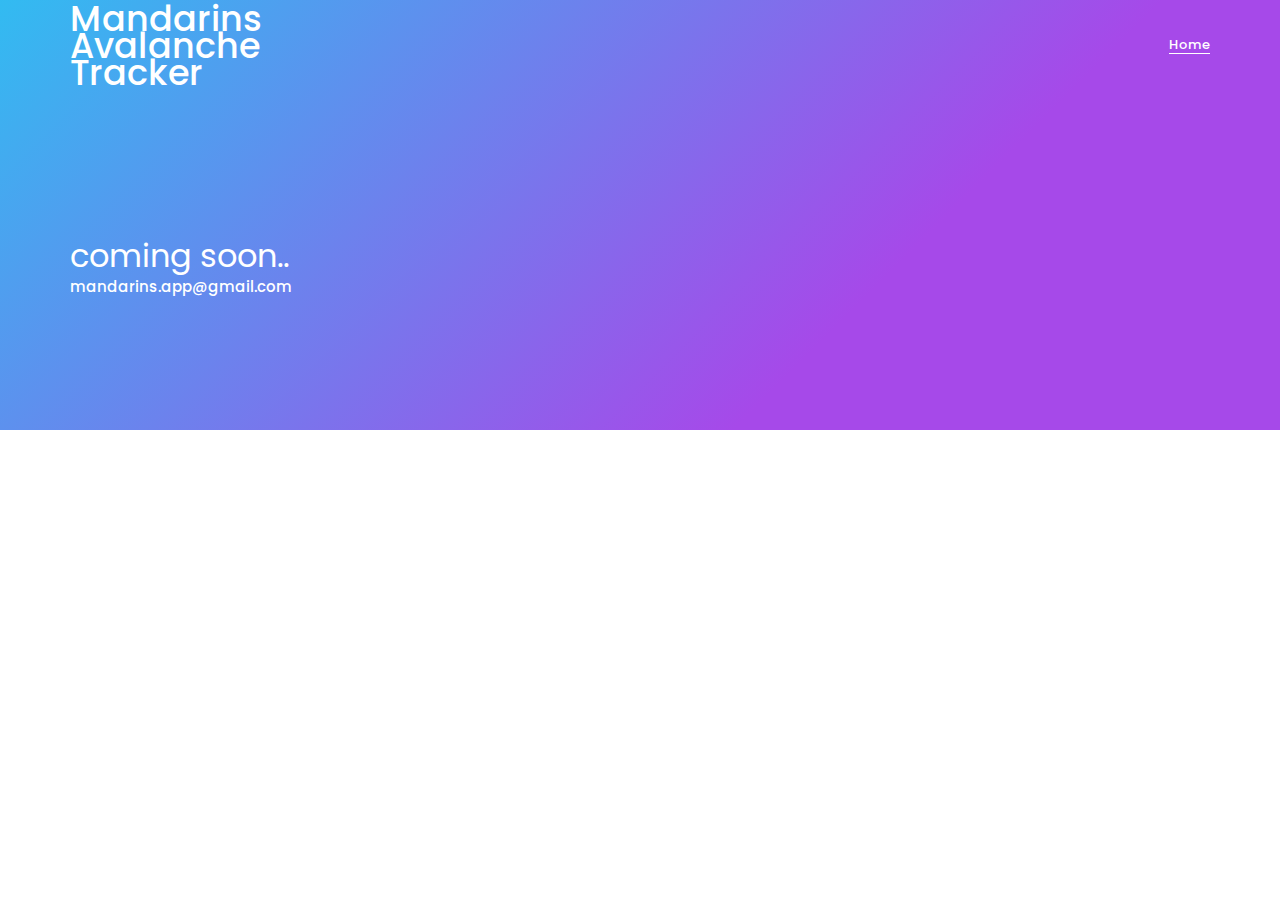
<file: index.html>
<!DOCTYPE html>
<html lang="en">
<head>
    <meta charset="utf-8">
    <meta http-equiv="X-UA-Compatible" content="IE=edge">
    <meta name="viewport" content="width=device-width, initial-scale=1">
    <meta name="msapplication-tap-highlight" content="no"/>
    <!-- The above 3 meta tags *must* come first in the head; any other head content must come *after* these tags -->
    <meta name="description" content="App Landing Page">
    <meta name="author" content="">
    <title>Smart - App Landing Page</title>

    <!---------------------------------------------------------------------------------------------- STYLESHEETS -->
    <link rel="icon" href="images/logo.png">                                <!-- Browser Tab Icon -->
    <link href="css/bootstrap.min.css" rel="stylesheet">                    <!-- Bootstrap -->
    <link rel="stylesheet" href="css/font-awesome.min.css">                 <!-- Font-Awesome Icons -->
    <link rel="stylesheet" href="css/icomoon.min.css">                      <!-- iconmoon Icons -->
    <link rel="stylesheet" href="css/swiper.min.css">                       <!-- Carousel slider -->
    <link rel="stylesheet" href="css/style.css">                            <!-- Template CSS -->
    <link rel="stylesheet" href="css/animate.css">							<!-- Wow Animation CSS -->
    
    <link rel="stylesheet" href="css/google-fonts.css">                     <!-- Google font (Poppins) font face -->
    <link href="https://fonts.googleapis.com/css?family=Poppins:300,400,500,600,700" rel="stylesheet">		<!-- Google font (Poppins)  -->


    <!-- HTML5 shim and Respond.js for IE8 support of HTML5 elements and media queries -->
    <!-- WARNING: Respond.js doesn't work if you view the page via file:// -->
    <!--[if lt IE 9]>
    <script src="https://oss.maxcdn.com/html5shiv/3.7.2/html5shiv.min.js"></script>
    <script src="https://oss.maxcdn.com/respond/1.4.2/respond.min.js"></script>
    <![endif]-->
</head>
<body>

<!-- STATIC BANNER -->

            
<!-- WRAPPER -->    <!-- Preloader -->
<div class="wrapper preloader" id="site-home">
    <!-- NAVIGATION AND SLIDER HOLDER -->
    <section class="site-holder" role="banner">

        <!-- HEADER -->
        <header class="site-header">

            <!-- STICKY HEADER -->
            <div class="sticky-header" id="sticky-header">
                <div class="container">
                    <div class="row">
                        <div class="col-xs-8 col-sm-3">

                            <!-- LOGO -->
                            <div class="site-logo">
                                <a href="index.html">
                                    <span>Mandarins Avalanche Tracker</span>
                                </a>
                            </div>
                            <!-- END LOGO -->

                        </div>
                        <div class="col-xs-4 col-sm-9">

                            <!-- NAVIGATION -->
                            <nav class="site-nav" id="site-nav" role="navigation">
                                <!-- MOBILE VIEW BUTTON -->
                                <div class="nav-mobile">
                                    <i class="fa fa-bars show"></i>
                                    <i class="fa fa-close hide"></i>
                                </div>
                                <!-- LINKS -->
                                <ul class="nav-off-canvas">
                                    <!-- ACTIVE ITEM -->
                                    <li class="active"><a href="#site-home">Home</a></li>
                                    
                                </ul>
                            </nav>
                            <!-- END NAVIGATION -->

                        </div>
                    </div>
                </div>
            </div>
            
			<div class="static-banner">
            	<div class="container">
                	<div class="static-content">
                    	<div class="row">
                            <div class="col-xs-12 col-sm-12 col-md-6 col-lg-6">
                                <!-- Caption -->
                                <div class="banner-caption">
        
                                    <!-- H1 Heading -->
                                    <h1></h1>
                                    
                                    <!-- H2 Heading -->
                                    <h2>coming soon..</h2>
        
                                    <!-- Paragraph -->
                                    <p>mandarins.app@gmail.com
                                    </p>
        
                            </div>
                        </div>
						</div>
					</div>
				</div>
			</div>
            
            <!-- START SLIDER - display none -->
            <div id="header-slider" class="header-slider blue-purple-gredient" style="display:none;">
                <ul class="seq-canvas">

                    <!-- SLIDE 1 -->
                    <li class="step1 slides">

                        <!-- MAIN IMAGE -->
                        <div class="bg-img" style="background-image: url(images/header-slide-1.png)"></div>

                        <!-- Caption -->
                        <div class="slide-caption">

                            <!-- H1 Heading -->
                            <h1>Smart</h1>

                            <!-- H2 Heading -->
                            <h2>Ready to showcase your app</h2>

                            <!-- Paragraph -->
                            <p>
                                Lorem Ipsum is simply dummy text of the printing and typesetting
                                indus orem Ipsum has been the industry's standard dummy text
                                ever since the when an own printer took a galley
                            </p>

                            <!-- Buttons -->
                            <a href="#" class="slide-button slide-button-active">Download</a>

                            <!-- Button -->
                            <a href="#" class="slide-button">Learn more</a>

                        </div>

                    </li>

                    <!-- SLIDE 2 -->
                    <li class="step2 slides">

                        <!-- MAIN IMAGE -->
                        <div class="bg-img" style="background-image: url(images/header-slide-2.png)"></div>

                        <!-- Caption -->
                        <div class="slide-caption">

                            <!-- H1 Heading -->
                            <h1>Smart</h1>

                            <!-- H2 Heading -->
                            <h2>Ready to showcase your app</h2>

                            <!-- Paragraph -->
                            <p>
                                Lorem Ipsum is simply dummy text of the printing and typesetting
                                indus orem Ipsum has been the industry's standard dummy text
                                ever since the when an own printer took a galley
                            </p>


                            <!-- Buttons -->
                            <a href="#" class="slide-button slide-button-active">Download </a>

                            <!-- Button -->
                            <a href="#" class="slide-button">Learn more</a>

                        </div>

                    </li>

                    <!-- SLIDE 3 -->
                    <li class="step3 slides">

                        <!-- MAIN IMAGE -->
                        <div class="bg-img" style="background-image: url(images/header-slide-1.png)"></div>

                        <!-- Caption -->
                        <div class="slide-caption">

                            <!-- H1 Heading -->
                            <h1>Smart</h1>

                            <!-- H2 Heading -->
                            <h2>Ready to showcase your app</h2>

                            <!-- Paragraph -->
                            <p>
                                Lorem Ipsum is simply dummy text of the printing and typesetting
                                indus orem Ipsum has been the industry's standard dummy text
                                ever since the when an own printer took a galley
                            </p>


                            <!-- Buttons -->
                            <a href="#" class="slide-button slide-button-active">Download </a>

                            <!-- Button -->
                            <a href="#" class="slide-button">Learn more</a>

                        </div>

                    </li>

                    <!-- SLIDE 4 -->
                    <li class="step4 slides">

                        <!-- MAIN IMAGE -->
                        <div class="bg-img" style="background-image: url(images/header-slide-2.png)"></div>

                        <!-- Caption -->
                        <div class="slide-caption">

                            <!-- H1 Heading -->
                            <h1>Smart</h1>

                            <!-- H2 Heading -->
                            <h2>Ready to showcase your app</h2>

                            <!-- Paragraph -->
                            <p>
                                Lorem Ipsum is simply dummy text of the printing and typesetting indus orem 
                                Ipsum has been the industry's standard dummy text ever since 
                                the when an own printer took a galley
                            </p>

                            <!-- Buttons -->
                            <a href="#" class="slide-button slide-button-active">Download now</a>

                            <!-- Button -->
                            <a href="#" class="slide-button">Learn more</a>

                        </div>

                    </li>

                </ul>

                <!-- PAGINATION -->
                <ul class="seq-pagination">
                    <li>01</li>
                    <li>02</li>
                    <li>03</li>
                    <li>04</li>
                </ul>

                <!-- NAVIGATION -->
                <button type="button" class="seq-next"><span class="icon-play"></span></button>
                <button type="button" class="seq-prev"><span class="icon-play-flip"></span></button>

            </div>
            
            

        </header>
        <!-- END HEADER -->

    </section>

    <!-- STORE ICONS -->
    <section class="site-store-icons" style="display:none;">
        <div class="align-center">

            <!-- BUTTON 1 -->
            <a href="#">
                <!-- FIGURE -->
                <figure><i class="fa fa-mobile"></i></figure>
                <!-- h6 heading -->
                <h6>Available on the</h6>
                <!-- h5 -->
                <h5>iOS App Store</h5>
            </a>

        </div>
    </section>

</div>
<!-- END WRAPPER -->

<!-------------------------------------------------------------------------- SCRIPTS -->
<script src="js/jquery-1.12.4.min.js"></script>                         <!-- JQuery -->
<script src="js/loadingoverlay.min.js"></script>                        <!-- Preloader -->
<script src="js/swiper.jquery.min.js"></script>                         <!-- Carousel slider -->
<script src="js/jquery.mCustomScrollbar.concat.min.js"></script>        <!-- Custom scroll bar -->
<script src="js/modernizr-custom.min.js"></script>                      <!-- Modernizr -->
<script src="js/imagesloaded.pkgd.min.js"></script>                     <!-- Header Slider -->
<script src="js/hammer.min.js"></script>                                <!-- Header Slider -->
<script src="js/sequence.min.js"></script>                              <!-- Header Slider -->
<script src="js/tweetie.min.js"></script>                               <!-- Twitter Feed -->
<script src="js/jquery.countimator.min.js"></script>                    <!-- Counter -->
<script src="js/bootstrap.min.js"></script>                             <!-- Bootstrap -->
<script src="js/jquery.sticky.min.js"></script>                         <!-- Sticky Header -->
<script src="js/jquery.scrollUp.min.js"></script>                       <!-- scroll top -->
<script src="js/style.js"></script>                                     <!-- Template Changeable Plugin Options -->
<script src="js/wow.min.js"></script>									<!--Wow animation js -->



</body>
</html>
</file>
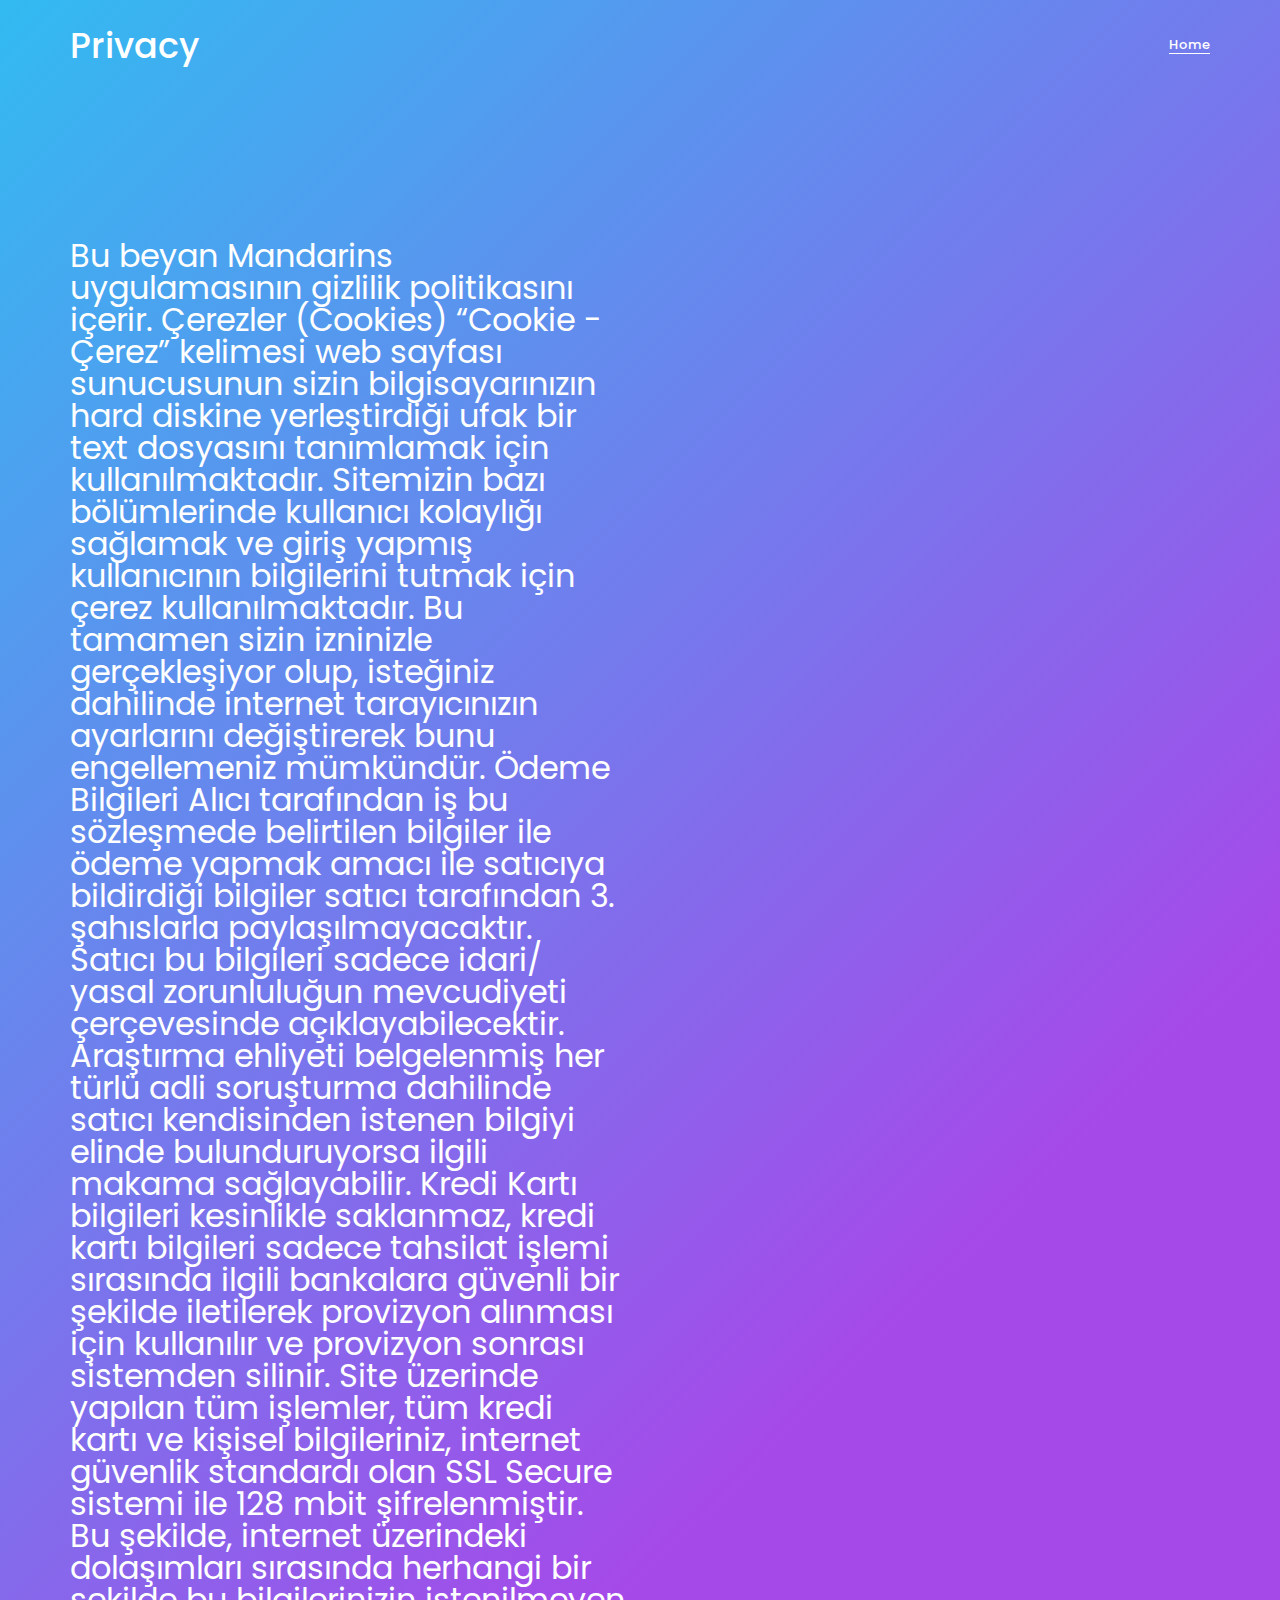
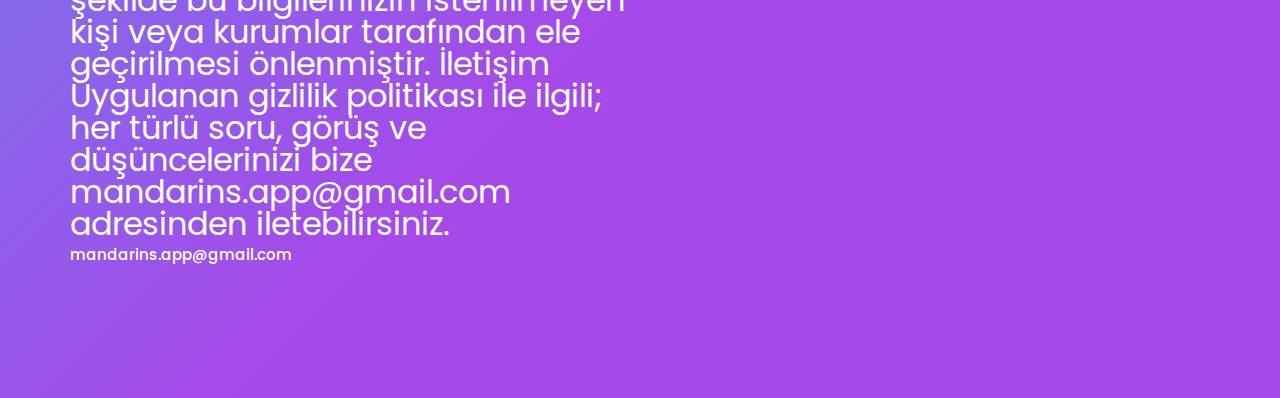
<file: privacy.html>
<!DOCTYPE html>
<html lang="en">
<head>
    <meta charset="utf-8">
    <meta http-equiv="X-UA-Compatible" content="IE=edge">
    <meta name="viewport" content="width=device-width, initial-scale=1">
    <meta name="msapplication-tap-highlight" content="no"/>
    <!-- The above 3 meta tags *must* come first in the head; any other head content must come *after* these tags -->
    <meta name="description" content="App Landing Page">
    <meta name="author" content="">
    <title>Smart - App Landing Page</title>

    <!---------------------------------------------------------------------------------------------- STYLESHEETS -->
    <link rel="icon" href="images/logo.png">                                <!-- Browser Tab Icon -->
    <link href="css/bootstrap.min.css" rel="stylesheet">                    <!-- Bootstrap -->
    <link rel="stylesheet" href="css/font-awesome.min.css">                 <!-- Font-Awesome Icons -->
    <link rel="stylesheet" href="css/icomoon.min.css">                      <!-- iconmoon Icons -->
    <link rel="stylesheet" href="css/swiper.min.css">                       <!-- Carousel slider -->
    <link rel="stylesheet" href="css/style.css">                            <!-- Template CSS -->
    <link rel="stylesheet" href="css/animate.css">							<!-- Wow Animation CSS -->
    
    <link rel="stylesheet" href="css/google-fonts.css">                     <!-- Google font (Poppins) font face -->
    <link href="https://fonts.googleapis.com/css?family=Poppins:300,400,500,600,700" rel="stylesheet">		<!-- Google font (Poppins)  -->


    <!-- HTML5 shim and Respond.js for IE8 support of HTML5 elements and media queries -->
    <!-- WARNING: Respond.js doesn't work if you view the page via file:// -->
    <!--[if lt IE 9]>
    <script src="https://oss.maxcdn.com/html5shiv/3.7.2/html5shiv.min.js"></script>
    <script src="https://oss.maxcdn.com/respond/1.4.2/respond.min.js"></script>
    <![endif]-->
</head>
<body>

<!-- STATIC BANNER -->

            
<!-- WRAPPER -->    <!-- Preloader -->
<div class="wrapper preloader" id="site-home">
    <!-- NAVIGATION AND SLIDER HOLDER -->
    <section class="site-holder" role="banner">

        <!-- HEADER -->
        <header class="site-header">

            <!-- STICKY HEADER -->
            <div class="sticky-header" id="sticky-header">
                <div class="container">
                    <div class="row">
                        <div class="col-xs-8 col-sm-3">

                            <!-- LOGO -->
                            <div class="site-logo">
                                <a href="index.html">
                                    <span>Privacy</span>
                                </a>
                            </div>
                            <!-- END LOGO -->

                        </div>
                        <div class="col-xs-4 col-sm-9">

                            <!-- NAVIGATION -->
                            <nav class="site-nav" id="site-nav" role="navigation">
                                <!-- MOBILE VIEW BUTTON -->
                                <div class="nav-mobile">
                                    <i class="fa fa-bars show"></i>
                                    <i class="fa fa-close hide"></i>
                                </div>
                                <!-- LINKS -->
                                <ul class="nav-off-canvas">
                                    <!-- ACTIVE ITEM -->
                                    <li class="active"><a href="#site-home">Home</a></li>
                                    
                                </ul>
                            </nav>
                            <!-- END NAVIGATION -->

                        </div>
                    </div>
                </div>
            </div>
            
			<div class="static-banner">
            	<div class="container">
                	<div class="static-content">
                    	<div class="row">
                            <div class="col-xs-12 col-sm-12 col-md-6 col-lg-6">
                                <!-- Caption -->
                                <div class="banner-caption">
        
                                    <!-- H1 Heading -->
                                    <h1></h1>
                                    
                                    <!-- H2 Heading -->
                                    <h2>Bu beyan Mandarins uygulamasının gizlilik politikasını içerir.
Çerezler (Cookies)

“Cookie - Çerez” kelimesi web sayfası sunucusunun sizin bilgisayarınızın hard diskine yerleştirdiği ufak bir text dosyasını tanımlamak için kullanılmaktadır. Sitemizin bazı bölümlerinde kullanıcı kolaylığı sağlamak ve giriş yapmış kullanıcının bilgilerini tutmak için çerez kullanılmaktadır. Bu tamamen sizin izninizle gerçekleşiyor olup, isteğiniz dahilinde internet tarayıcınızın ayarlarını değiştirerek bunu engellemeniz mümkündür.

Ödeme Bilgileri

Alıcı tarafından iş bu sözleşmede belirtilen bilgiler ile ödeme yapmak amacı ile satıcıya bildirdiği bilgiler satıcı tarafından 3. şahıslarla paylaşılmayacaktır.

Satıcı bu bilgileri sadece idari/ yasal zorunluluğun mevcudiyeti çerçevesinde açıklayabilecektir. Araştırma ehliyeti belgelenmiş her türlü adli soruşturma dahilinde satıcı kendisinden istenen bilgiyi elinde bulunduruyorsa ilgili makama sağlayabilir.

Kredi Kartı bilgileri kesinlikle saklanmaz, kredi kartı bilgileri sadece tahsilat işlemi sırasında ilgili bankalara güvenli bir şekilde iletilerek provizyon alınması için kullanılır ve provizyon sonrası sistemden silinir.

Site üzerinde yapılan tüm işlemler, tüm kredi kartı ve kişisel bilgileriniz, internet güvenlik standardı olan SSL Secure sistemi ile 128 mbit şifrelenmiştir. Bu şekilde, internet üzerindeki dolaşımları sırasında herhangi bir şekilde bu bilgilerinizin istenilmeyen kişi veya kurumlar tarafından ele geçirilmesi önlenmiştir.

İletişim

Uygulanan gizlilik politikası ile ilgili; her türlü soru, görüş ve düşüncelerinizi bize mandarins.app@gmail.com adresinden iletebilirsiniz.</h2>
        
                                    <!-- Paragraph -->
                                    <p>mandarins.app@gmail.com
                                    </p>
        
                            </div>
                        </div>
						</div>
					</div>
				</div>
			</div>
            
            <!-- START SLIDER - display none -->
            <div id="header-slider" class="header-slider blue-purple-gredient" style="display:none;">
                <ul class="seq-canvas">

                    <!-- SLIDE 1 -->
                    <li class="step1 slides">

                        <!-- MAIN IMAGE -->
                        <div class="bg-img" style="background-image: url(images/header-slide-1.png)"></div>

                        <!-- Caption -->
                        <div class="slide-caption">

                            <!-- H1 Heading -->
                            <h1>Smart</h1>

                            <!-- H2 Heading -->
                            <h2>Ready to showcase your app</h2>

                            <!-- Paragraph -->
                            <p>
                                Lorem Ipsum is simply dummy text of the printing and typesetting
                                indus orem Ipsum has been the industry's standard dummy text
                                ever since the when an own printer took a galley
                            </p>

                            <!-- Buttons -->
                            <a href="#" class="slide-button slide-button-active">Download</a>

                            <!-- Button -->
                            <a href="#" class="slide-button">Learn more</a>

                        </div>

                    </li>

                    <!-- SLIDE 2 -->
                    <li class="step2 slides">

                        <!-- MAIN IMAGE -->
                        <div class="bg-img" style="background-image: url(images/header-slide-2.png)"></div>

                        <!-- Caption -->
                        <div class="slide-caption">

                            <!-- H1 Heading -->
                            <h1>Smart</h1>

                            <!-- H2 Heading -->
                            <h2>Ready to showcase your app</h2>

                            <!-- Paragraph -->
                            <p>
                                Lorem Ipsum is simply dummy text of the printing and typesetting
                                indus orem Ipsum has been the industry's standard dummy text
                                ever since the when an own printer took a galley
                            </p>


                            <!-- Buttons -->
                            <a href="#" class="slide-button slide-button-active">Download </a>

                            <!-- Button -->
                            <a href="#" class="slide-button">Learn more</a>

                        </div>

                    </li>

                    <!-- SLIDE 3 -->
                    <li class="step3 slides">

                        <!-- MAIN IMAGE -->
                        <div class="bg-img" style="background-image: url(images/header-slide-1.png)"></div>

                        <!-- Caption -->
                        <div class="slide-caption">

                            <!-- H1 Heading -->
                            <h1>Smart</h1>

                            <!-- H2 Heading -->
                            <h2>Ready to showcase your app</h2>

                            <!-- Paragraph -->
                            <p>
                                Lorem Ipsum is simply dummy text of the printing and typesetting
                                indus orem Ipsum has been the industry's standard dummy text
                                ever since the when an own printer took a galley
                            </p>


                            <!-- Buttons -->
                            <a href="#" class="slide-button slide-button-active">Download </a>

                            <!-- Button -->
                            <a href="#" class="slide-button">Learn more</a>

                        </div>

                    </li>

                    <!-- SLIDE 4 -->
                    <li class="step4 slides">

                        <!-- MAIN IMAGE -->
                        <div class="bg-img" style="background-image: url(images/header-slide-2.png)"></div>

                        <!-- Caption -->
                        <div class="slide-caption">

                            <!-- H1 Heading -->
                            <h1>Smart</h1>

                            <!-- H2 Heading -->
                            <h2>Ready to showcase your app</h2>

                            <!-- Paragraph -->
                            <p>
                                Lorem Ipsum is simply dummy text of the printing and typesetting indus orem 
                                Ipsum has been the industry's standard dummy text ever since 
                                the when an own printer took a galley
                            </p>

                            <!-- Buttons -->
                            <a href="#" class="slide-button slide-button-active">Download now</a>

                            <!-- Button -->
                            <a href="#" class="slide-button">Learn more</a>

                        </div>

                    </li>

                </ul>

                <!-- PAGINATION -->
                <ul class="seq-pagination">
                    <li>01</li>
                    <li>02</li>
                    <li>03</li>
                    <li>04</li>
                </ul>

                <!-- NAVIGATION -->
                <button type="button" class="seq-next"><span class="icon-play"></span></button>
                <button type="button" class="seq-prev"><span class="icon-play-flip"></span></button>

            </div>
            
            

        </header>
        <!-- END HEADER -->

    </section>

    <!-- STORE ICONS -->
    <section class="site-store-icons" style="display:none;">
        <div class="align-center">

            <!-- BUTTON 1 -->
            <a href="#">
                <!-- FIGURE -->
                <figure><i class="fa fa-mobile"></i></figure>
                <!-- h6 heading -->
                <h6>Available on the</h6>
                <!-- h5 -->
                <h5>iOS App Store</h5>
            </a>

        </div>
    </section>

</div>
<!-- END WRAPPER -->

<!-------------------------------------------------------------------------- SCRIPTS -->
<script src="js/jquery-1.12.4.min.js"></script>                         <!-- JQuery -->
<script src="js/loadingoverlay.min.js"></script>                        <!-- Preloader -->
<script src="js/swiper.jquery.min.js"></script>                         <!-- Carousel slider -->
<script src="js/jquery.mCustomScrollbar.concat.min.js"></script>        <!-- Custom scroll bar -->
<script src="js/modernizr-custom.min.js"></script>                      <!-- Modernizr -->
<script src="js/imagesloaded.pkgd.min.js"></script>                     <!-- Header Slider -->
<script src="js/hammer.min.js"></script>                                <!-- Header Slider -->
<script src="js/sequence.min.js"></script>                              <!-- Header Slider -->
<script src="js/tweetie.min.js"></script>                               <!-- Twitter Feed -->
<script src="js/jquery.countimator.min.js"></script>                    <!-- Counter -->
<script src="js/bootstrap.min.js"></script>                             <!-- Bootstrap -->
<script src="js/jquery.sticky.min.js"></script>                         <!-- Sticky Header -->
<script src="js/jquery.scrollUp.min.js"></script>                       <!-- scroll top -->
<script src="js/style.js"></script>                                     <!-- Template Changeable Plugin Options -->
<script src="js/wow.min.js"></script>									<!--Wow animation js -->



</body>
</html>
</file>
<file: css/style.css>
/*-----------------------------------------------------------------------------------

[Table of contents]

1. Base (Global style for some elements)
2. Header (Main navigation)
3. Slider (Header Slider)
4. Store Icons (Section)
5. Amazing Features (Section)
6. How It Works (Section)
7. More Features (Section)
8. Download (Section)
9. Download Icons (Section)
10. Quick View (Section)
11. Accordion (Section)
12. Team (Section)
13. Testimonial (Section)
14. Packages (Section)
15. Statistic (Section)
16. Twitter (Section)
17. Quick Support (Section)
18. Subscribe (Section)
19. Footer (Section)
20. Custom Scroll Bar
21. Scroll back to top button
22. Preloader (Preloader will be show until the website content fully load)

-----------------------------------------------------------------------------------*/
/*-----------------------------------------------------------------------------------

[GLOBAL STYLE]

# HTML (Global font size: Default: 16px)
# a tag
# Responsive Image
# Clearfix
# Bootstrap Container
# Wrapper
# Template Sections
# Input Fields
# Carousel slider

-----------------------------------------------------------------------------------*/
html {
  font-size: 16px;
  /* Global Font Size */
  width: 100%;
}

body {
  font-size: 100%;
  margin: 0;
  padding: 0;
  display: block;
  width: 100%;
  height: 100%;
  clear: both;
  font-family: 'Poppins', sans-serif;
}

* {
  outline: none !important;
}

/* Change the a tag color */
a {
  text-decoration: none;
  color: #2b8dd9;
  transition: 300ms linear;
  transition-property: color;
  display: inline-block;
}

a:hover, a:active, a:focus, a:visited {
  text-decoration: none;
  color: #a549e9;
}

/* Responsive image */
img {
  max-width: 100%;
  display: inline-block;
}

/* Clearfix */
.clearfix {
  clear: both;
}

/* Make bootstrap container max-width 100% */
.container {
  max-width: 100%;
}

/*--- for remove space / gutter betwin 2 colom of boot strap */
.row.no-gutter {
  margin-left: 0;
  margin-right: 0;
}

.row.no-gutter [class*='col-']:not(:first-child),
.row.no-gutter [class*='col-']:not(:last-child) {
  padding-right: 0;
  padding-left: 0;
}

.bold-color {
	color:#a549e9;
}

/*---  */

/* Template wrapper */
.wrapper {
  margin: 0;
  padding: 0;
  display: block;
  width: 100%;
  clear: both;
  overflow: hidden;
  overflow-y: auto;
}

/* Template white section and blue section */
.section-white, .section-blue   {
  margin: 0;
  padding: 80px 0;
  display: block;
  width: 100%;
  clear: both;
  background: white;
  text-align: center;
  overflow: hidden;
  /* Section h1 heading */
}

.section-grey  {
  margin: 0;
  padding: 80px 0;
  display: block;
  width: 100%;
  clear: both;
  background: #f2f4f5;
  text-align: center;
  overflow: hidden;
  /* Section h1 heading */
}

.section-white h1, .section-blue h1, .section-grey h1, .two-colom-section h1 {
  color: #a549e9;
  font-size: 2.75rem;
  line-height: 4.125rem;
  font-weight: 300;
  margin-top: 0;
  position: relative;
  margin-bottom: 3.75rem;
}

.main-heading-text {
	float:left;
	width:100%;
	padding:0 0 20px 0;
}

.main-heading-text p{
	float:left;
	width:100%;
	text-align:center;
	font-size:16px;
	color:#708198;
	line-height:1.5;
	white-space:pre-line;
}

.site-testimonial .main-heading-text p{
	float:left;
	width:100%;
	text-align:center;
	font-size:16px;
	color:#708198;
	line-height:1.5;
	white-space:pre-line;
	padding:0 0 30px 0;
}

@media screen and (max-width: 767px) {
  .section-white h1, .section-blue h1, .section-grey h1, .two-colom-section h1 {
    font-size: 2rem;
	line-height:1.2;
  }
}

.section-white h1 strong, .section-blue h1 strong {
  font-weight: 700;
}

.section-white h1:after, .section-blue h1:after, .section-grey h1:after {
  /* H1 heading icon add */
  content: "";
  position: relative;
  background: url("../images/heading-before.png") no-repeat center;
  background-size: 3.375rem 1.125rem;
  display: block;
  width: 40px;
  height: 4px;
  margin-left: auto;
  margin-right: auto;
  clear: both;
  top: 0.5rem;
}

.left-heading h1:after {
  /* H1 heading icon add */
  content: "";
  position: relative;
  background: url("../images/heading-before.png") no-repeat left;
  background-size: 3.375rem 1.125rem;
  display: block;
  width: 40px;
  height: 4px;
  margin-left: 0;
  margin-right: auto;
  clear: both;
  top: 0.5rem;
}

.two-colom-section h1:after {
  /* H1 heading icon add */
  content: "";
  position: relative;
  background: url("../images/heading-before.png") no-repeat left;
  background-size: 3.375rem 1.125rem;
  display: block;
  width: 40px;
  height: 4px;
  margin-left: 0;
  margin-right: auto;
  clear: both;
  top: 0.5rem;
}


.section-blue h1:after {
  /* H1 heading icon add */
  content: "";
  position: relative;
  background: url("../images/heading-before-white.png") no-repeat center;
  background-size: 3.375rem 1.125rem;
  display: block;
  width: 40px;
  height: 4px;
  margin-left: auto;
  margin-right: auto;
  clear: both;
  top: 0.5rem;
}

/* Template section blue */
.section-blue {
  color: white;
  background-color: #08223b;
}

.section-blue h1 {
  color: white;
}

.left-heading h1 {
	text-align:left;
	line-height:1.3;
}



.blue-purple-gredient {
background: #836aeb;
  background: rgba(50,187,241,1);
/* Old Browsers */background: -moz-linear-gradient(-45deg, rgba(50,187,241,1) 0%, rgba(166,73,233,1) 68%, rgba(166,73,233,1) 100%);
 /* FF3.6+ */background: -webkit-gradient(left top, right bottom, color-stop(0%, rgba(50,187,241,1)), color-stop(68%, rgba(166,73,233,1)), color-stop(100%, rgba(166,73,233,1)));
/* Chrome, Safari4+ */background: -webkit-linear-gradient(-45deg, rgba(50,187,241,1) 0%, rgba(166,73,233,1) 68%, rgba(166,73,233,1) 100%);
 /* Chrome10+,Safari5.1+ */background: -o-linear-gradient(-45deg, rgba(50,187,241,1) 0%, rgba(166,73,233,1) 68%, rgba(166,73,233,1) 100%);
 /* Opera 11.10+ */background: -ms-linear-gradient(-45deg, rgba(50,187,241,1) 0%, rgba(166,73,233,1) 68%, rgba(166,73,233,1) 100%);
 /* IE 10+ */background: linear-gradient(135deg, rgba(50,187,241,1) 0%, rgba(166,73,233,1) 68%, rgba(166,73,233,1) 100%);
/* W3C */filter: progid:DXImageTransform.Microsoft.gradient( startColorstr='#32bbf1', endColorstr='#a649e9', GradientType=1 );
/* IE6-9 fallback on horizontal gradient */
}

/*-----------------------------------------------------------------------------------*/
/* Input fields */
/*-----------------------------------------------------------------------------------*/
input {
  border: none;
  box-shadow: none;
}

/* Submit input field */
input[type=submit], button[type=submit] {
  min-width: 12.188rem;
  min-height: 3.125rem;
  border-radius: 1.5rem;
  color: white;
  font-family: inherit;
  font-size: 0.813rem;
  font-weight: 700;
  line-height: 1.813rem;
  text-transform: uppercase;
  transition: 300ms linear;
  transition-property: background, color;
  border:none;
  
   background: rgba(70,200,255,1);
/* Old Browsers */background: -moz-linear-gradient(left, rgba(70,200,255,1) 0%, rgba(129,211,126,1) 100%);
 /* FF3.6+ */background: -webkit-gradient(left top, right top, color-stop(0%, rgba(70,200,255,1)), color-stop(100%, rgba(129,211,126,1)));
/* Chrome, Safari4+ */background: -webkit-linear-gradient(left, rgba(70,200,255,1) 0%, rgba(129,211,126,1) 100%);
 /* Chrome10+,Safari5.1+ */background: -o-linear-gradient(left, rgba(70,200,255,1) 0%, rgba(129,211,126,1) 100%);
 /* Opera 11.10+ */background: -ms-linear-gradient(left, rgba(70,200,255,1) 0%, rgba(129,211,126,1) 100%);
 /* IE 10+ */background: linear-gradient(to right, rgba(70,200,255,1) 0%, rgba(129,211,126,1) 100%);
/* W3C */filter: progid:DXImageTransform.Microsoft.gradient( startColorstr='#46c8ff', endColorstr='#81d37e', GradientType=1 );
/* IE6-9 */

-webkit-box-shadow: 10px 10px 34px -11px rgba(0,0,0,0.75);
-moz-box-shadow: 10px 10px 34px -11px rgba(0,0,0,0.75);
box-shadow: 10px 10px 34px -11px rgba(0,0,0,0.75);
}

input[type=submit]:hover, button[type=submit]:hover {
  background: white;
  color: #203e5b;
}

/* Fluid container with wide class */
.container-fluid.wide {
  max-width: 1400px;
}

@media screen and (min-width: 768px) {
  .container-fluid.wide {
    padding-left: 5rem;
    padding-right: 5rem;
  }
}

/*-----------------------------------------------------------------------------------*/
/* Carousel slider CSS */
/*-----------------------------------------------------------------------------------*/
.swiper-container {
  /* Main container */
  margin: 0;
  padding: 0;
  display: block;
  width: 100%;
  clear: both;
  list-style: none;
  box-shadow: none;
}

/* wrapper */
.swiper-wrapper {
  margin: 0;
  padding: 0;
  box-shadow: none;
}

/* Single slide */
.swiper-slide {
  margin: 0;
  padding:0;
  display: block;
  list-style: none;
}

.swiper-slide-box {
	padding:50px;
	background:#FFFFFF;
  border-radius:6px;
  border-bottom:#f5f5f9 solid 1px;
  
-webkit-box-shadow: 0px 0px 22px 6px rgba(24,30,110,0.03);
-moz-box-shadow: 0px 0px 22px 6px rgba(24,30,110,0.03);
box-shadow: 0px 0px 22px 6px rgba(24,30,110,0.03);
}

.swiper-slide-back-box  {
	float:left;
	width:90%;
	height:15px;
	margin-left:5%;
	background:#FFFFFF;
  border-radius:0 0 6px 6px;
  
-webkit-box-shadow: 0px 0px 22px 6px rgba(24,30,110,0.03);
-moz-box-shadow: 0px 0px 22px 6px rgba(24,30,110,0.03);
box-shadow: 0px 0px 22px 6px rgba(24,30,110,0.03);
}


/* Pagination */
.swiper-pagination {
  box-shadow: none;
  text-shadow: none;
  width: 100%;
  margin: 0;
  padding: 0;
  display: block;
  clear: both;
  left: 0;
  right: 0;
}

@media screen and (max-width: 991px) {
  .swiper-pagination {
    margin-top: 0.625rem;
  }
}

@media screen and (max-width: 767px) {
  .swiper-pagination {
    margin-top: 1.25rem;
  }
}

/* pagination bullet */
.swiper-pagination-bullet {
  width: 1.0625rem;
  height: 1.0625rem;
  background-color:#f2f4f5;
  opacity: 1;
  transition: 300ms linear;
  transition-property: background-color;
  margin: 0.4375rem;
  border:#a549e9 solid 1px;
}

.swiper-container-horizontal > .swiper-pagination-bullets .swiper-pagination-bullet {
  margin: 0.4375rem;
}

/* Active pagination bulet */
.swiper-pagination-bullet-active {
  background-color: #a549e9;
}

/* Navigatin prev button */
.swiper-button-prev, .swiper-button-next {
  margin: 0;
  padding: 0;
  width: 3.125rem;
  height: 3.125rem;
  line-height: 3.125rem;
  text-align: center;
  background: none;
  border-radius: 6.25rem;
  opacity: 0.3;
  border: 0.125rem solid #515151;
  font-size: 1.25rem;
  transition: 300ms linear;
  transition-property: background, opacity, border-color;
  left: -2.5rem;
}

@media screen and (max-width: 767px) {
  .swiper-button-prev, .swiper-button-next {
    left:0;
    /*top: -3.125rem;*/
	display:none;
  }
}

.swiper-button-prev:hover, .swiper-button-next:hover {
  background: #9c52ea;
  opacity: 1;
  border-color: #9c52ea;
}

.swiper-button-prev span, .swiper-button-next span, .swiper-button-prev i.fa, .swiper-button-next i.fa {
  position: absolute;
  top: 0;
  left: -0.125rem;
  right: 0;
  display: block;
  bottom: 0;
  line-height: 2.9375rem;
  width: 100%;
  height: 100%;
  text-align: center;
}

/* Navigation next button */
.swiper-button-next {
  left: auto;
  right: -2.5rem;
}

@media screen and (max-width: 767px) {
  .swiper-button-next {
    right: 1.25rem;
  }
}

.swiper-button-next span, .swiper-button-next i.fa {
  left: 0.125rem;
}

/* Carousel CSS for white section */
.section-white .swiper-pagination {
  margin-top: 2.5rem;
}

.section-white .swiper-pagination-bullet {
  background-color: #d3d3d3;
}

.section-white .swiper-pagination-bullet-active {
  background: #836aeb;
  background: rgba(50,187,241,1);
/* Old Browsers */background: -moz-linear-gradient(-45deg, rgba(50,187,241,1) 0%, rgba(166,73,233,1) 68%, rgba(166,73,233,1) 100%);
 /* FF3.6+ */background: -webkit-gradient(left top, right bottom, color-stop(0%, rgba(50,187,241,1)), color-stop(68%, rgba(166,73,233,1)), color-stop(100%, rgba(166,73,233,1)));
/* Chrome, Safari4+ */background: -webkit-linear-gradient(-45deg, rgba(50,187,241,1) 0%, rgba(166,73,233,1) 68%, rgba(166,73,233,1) 100%);
 /* Chrome10+,Safari5.1+ */background: -o-linear-gradient(-45deg, rgba(50,187,241,1) 0%, rgba(166,73,233,1) 68%, rgba(166,73,233,1) 100%);
 /* Opera 11.10+ */background: -ms-linear-gradient(-45deg, rgba(50,187,241,1) 0%, rgba(166,73,233,1) 68%, rgba(166,73,233,1) 100%);
 /* IE 10+ */background: linear-gradient(135deg, rgba(50,187,241,1) 0%, rgba(166,73,233,1) 68%, rgba(166,73,233,1) 100%);
/* W3C */filter: progid:DXImageTransform.Microsoft.gradient( startColorstr='#32bbf1', endColorstr='#a649e9', GradientType=1 );
/* IE6-9 fallback on horizontal gradient */
}

.section-white .swiper-button-prev, .section-white .swiper-button-next {
  background-color: #f2f4f5;
  border-color: #f2f4f5;
  color: #1f3542;
  opacity: 1;
  transition: 300ms linear;
  transition-property: color, background, border-color;
}

.section-white .swiper-button-prev:hover, .section-white .swiper-button-next:hover {
  color: white;
  border: none;
  background: #836aeb;
  background: rgba(50,187,241,1);
/* Old Browsers */background: -moz-linear-gradient(-45deg, rgba(50,187,241,1) 0%, rgba(166,73,233,1) 68%, rgba(166,73,233,1) 100%);
 /* FF3.6+ */background: -webkit-gradient(left top, right bottom, color-stop(0%, rgba(50,187,241,1)), color-stop(68%, rgba(166,73,233,1)), color-stop(100%, rgba(166,73,233,1)));
/* Chrome, Safari4+ */background: -webkit-linear-gradient(-45deg, rgba(50,187,241,1) 0%, rgba(166,73,233,1) 68%, rgba(166,73,233,1) 100%);
 /* Chrome10+,Safari5.1+ */background: -o-linear-gradient(-45deg, rgba(50,187,241,1) 0%, rgba(166,73,233,1) 68%, rgba(166,73,233,1) 100%);
 /* Opera 11.10+ */background: -ms-linear-gradient(-45deg, rgba(50,187,241,1) 0%, rgba(166,73,233,1) 68%, rgba(166,73,233,1) 100%);
 /* IE 10+ */background: linear-gradient(135deg, rgba(50,187,241,1) 0%, rgba(166,73,233,1) 68%, rgba(166,73,233,1) 100%);
/* W3C */filter: progid:DXImageTransform.Microsoft.gradient( startColorstr='#32bbf1', endColorstr='#a649e9', GradientType=1 );
/* IE6-9 fallback on horizontal gradient */
  
}

/*-----------------------------------------------------------------------------------

[Header]

# Navigation and slider holder
# Sticky header
# Logo
# Sub Menu
# Off canvas Mobile menu

-----------------------------------------------------------------------------------*/
/* Navigation and slider holder */
.site-holder {
  margin: 0;
  display: block;
  width: 100%;
  clear: both;
  /*background: #836aeb;*/
}

.site-holder .sticky-header {
  /* Sticky header */
  z-index: 100000 !important;
  /*background: #203e51;*/
  position:absolute;
  top:0;
  left:0;
  right:0;
}

.site-holder .sticky-wrapper {
  /* Sticky wrapper */
  height: 5.625rem !important;
  position:absolute;
  top:0;
  left:0;
  right:0;
}

.site-holder .sticky-wrapper.is-sticky > .sticky-header {
  /* Make the menu sticky */
}

@media screen and (min-width: 992px) {
  .site-holder .sticky-wrapper.is-sticky > .sticky-header {
    /*margin-left: -1.25rem;*/
    margin-right: -1.25rem;
    width: 100% !important;
    transition: 300ms linear;
    transition-property: transform;
    transform: translateY(-20px);
	background: #836aeb;
  }
  .site-holder .sticky-wrapper.is-sticky > .sticky-header .site-logo {
    /* Logo */
    transition: 300ms linear;
    transition-property: transform;
    transform: translateY(10px);
  }
  .site-holder .sticky-wrapper.is-sticky > .sticky-header .site-nav {
    /* Navigation */
    transition: 300ms linear;
    transition-property: transform;
    transform: translateY(10px);
  }
  .site-holder .sticky-wrapper.is-sticky > .sticky-header .site-sub-menu {
    /* Sub menu */
    transform: translateY(-10px);
  }
}

@media screen and (max-width: 991px) {
  .site-holder .sticky-wrapper.is-sticky > .sticky-header {
    margin-left:0;
    margin-right: -1.25rem;
    width: 100% !important;
	background:#836aeb;
  }
  .site-holder .sticky-wrapper.is-sticky > .sticky-header .site-logo, .site-holder .sticky-wrapper.is-sticky > .sticky-header .site-nav {
    transition: 300ms linear;
    transition-property: height;
    height: 4.375rem;
  }
}

/* Header */
.site-header {
  width: 100%;
  clear: both;
  /*background-color: #1f3542;*/
}

/* Logo */
.site-logo {
  display: table;
  height: 5.625rem;
  color: white;
  font-size: 2.1875rem;
  font-weight: 500;
  line-height: 1.6875rem;
}

.site-logo a {
  color: white;
  display: table-cell;
  vertical-align: middle;
}

.site-logo img {
  vertical-align: baseline;
}

/* Navigation */
.site-nav {
  float: right;
  position: relative;
  z-index: 1000;
}

@media screen and (max-width: 991px) {
  .site-nav {
    height: 5.625rem;
  }
}

.site-nav ul.nav-off-canvas {
  /* Off canvas mobile menu */
  margin: 0;
  padding: 0;
  display: block;
  background: #122748;
}

@media screen and (min-width: 992px) {
  .site-nav ul.nav-off-canvas {
    height: auto !important;
  }
}

@media screen and (max-width: 991px) {
  .site-nav ul.nav-off-canvas {
    position: fixed;
    top: 0;
    left: -1000px;
    bottom: auto;
    height: 130%;
    width: 100%;
    max-width: 15.625rem;
    padding-top: 1.25rem;
    padding-bottom: 1.25rem;
    overflow: hidden;
    overflow-y: auto;
    box-shadow: 0 0 2.6875rem rgba(2, 3, 3, 0.84);
    transition: 300ms linear;
    transition-property: opacity, visibility;
    cursor: pointer;
  }
  .site-nav ul.nav-off-canvas > li:last-child {
    margin-bottom: 100%;
  }
}

@media screen and (max-width: 400px) {
  .site-nav ul.nav-off-canvas {
    max-width: 12.5rem;
  }
}

.site-nav ul.nav-off-canvas > li {
  margin: 0;
  padding: 0;
  float: left;
  display: table;
  height: 5.625rem;
  position: relative;
}

@media screen and (max-width: 991px) {
  .site-nav ul.nav-off-canvas > li {
    width: 100%;
    height: auto;
    display: block;
    clear: both;
	line-height:2;
  }
}

@media screen and (min-width: 992px) {
  .site-nav ul.nav-off-canvas > li:hover .site-sub-menu {
    opacity: 1;
    visibility: visible;
  }
}

.site-nav ul.nav-off-canvas > li.active, .site-nav ul.nav-off-canvas > li:hover {
  /* Active and hover */
}

.site-nav ul.nav-off-canvas > li.active > a, .site-nav ul.nav-off-canvas > li:hover > a {
  color: #FFFFFF;
}

.site-nav ul.nav-off-canvas > li.active > a:after, .site-nav ul.nav-off-canvas > li:hover > a:after {
  width: 100%;
}

.site-nav ul.nav-off-canvas > li:last-child > a {
  padding-right: 0;
}

.site-nav ul.nav-off-canvas > li > a {
  font-size:13px;
  font-weight:500;
  line-height:2;
  text-transform: capitalize;
  color: white;
  display: table-cell;
  vertical-align: middle;
  padding: 0 18px;
  letter-spacing: 0.03125rem;
  position: relative;
}

@media screen and (max-width: 1199px) {
  .site-nav ul.nav-off-canvas > li > a {
    padding-left: .9rem;
    padding-right: .9rem;
  }
}

@media screen and (max-width: 991px) {
  .site-nav ul.nav-off-canvas > li > a {
    display: inline-block;
    width: auto;
    padding: 0.125rem 1.875rem;
  }
}

.site-nav ul.nav-off-canvas > li > a:after {
  content: "";
  position: relative;
  display: block;
  top: -0.3125rem;
  height: 1px;
  width: 0;
  margin: 0 auto;
  background: #FFFFFF;
  transition: 300ms linear;
  transition-property: width;
}

.site-nav ul.nav-off-canvas .offCanvasClose {
  /* Off canvas close button */
  display: none;
}

@media screen and (max-width: 991px) {
  .site-nav ul.nav-off-canvas .offCanvasClose {
    display: block;
    position: fixed;
    bottom: 0;
    left: auto;
    color: red;
    height: 3.125rem;
    width: 3.125rem;
    overflow: hidden;
    text-align: center;
    line-height: 3.125rem;
    cursor: pointer;
    font-size: 1.25rem;
    transition: 300ms linear;
    transition-property: background, color;
  }
  .site-nav ul.nav-off-canvas .offCanvasClose:before {
    content: "";
    display: block;
    position: absolute;
    top: 0;
    left: 0;
    right: 0;
    bottom: 0;
    width: 0;
    height: 0;
    border-bottom: 100px solid #0A2B4A;
    border-right: 100px solid transparent;
    transition: 300ms linear;
    transition-property: border-bottom-color;
  }
  .site-nav ul.nav-off-canvas .offCanvasClose:hover {
    color: white;
    background: none;
  }
  .site-nav ul.nav-off-canvas .offCanvasClose:hover:before {
    border-bottom-color: #d4e9ff;
  }
  .site-nav ul.nav-off-canvas .offCanvasClose i.fa {
    display: block;
    line-height: 3.125rem;
    position: relative;
    top: 0.625rem;
    left: -0.625rem;
  }
}

.site-nav .site-sub-menu {
  /* Sub menu */
  position: absolute;
  top: 100%;
  left: 0;
  right: auto;
  margin: 0;
  padding: 0.625rem 1.875rem 1.25rem;
  background: #203e51;
  min-width: 200px;
  white-space: nowrap;
  opacity: 0;
  visibility: hidden;
  transition: 300ms linear;
  transition-property: opacity, visibility;
  transition-delay: 300ms;
  box-shadow: 0 10px 0.8125rem 0 rgba(2, 3, 3, 0.24);
  border-radius: 0 0 0.25rem 0.25rem;
}

@media screen and (min-width: 992px) {
  .site-nav .site-sub-menu {
    display: block !important;
  }
}

@media screen and (max-width: 991px) {
  .site-nav .site-sub-menu {
    white-space: normal;
    position: relative;
    opacity: 1;
    visibility: visible;
    background: #153464;
    padding-top: 1.25rem;
    padding-left: 2.5rem;
    box-shadow: none;
    display: none;
  }
}

.site-nav .site-sub-menu li {
  width: 100%;
  list-style: none;
  margin: 0;
  padding: 0;
}

.site-nav .site-sub-menu li:hover > a {
  color: #d4e9ff;
}

.site-nav .site-sub-menu li:hover > a:after {
  width: 100%;
}

.site-nav .site-sub-menu a {
  width: auto;
  color: white;
  font-size:13px;
  font-weight:500;
  line-height: 2;
  text-transform: capitalize;
  letter-spacing: 0.0625rem;
  position: relative;
  padding: 0.125rem 0;
}

.site-nav .site-sub-menu a:after {
  content: "";
  position: relative;
  display: block;
  top: -0.3125rem;
  height: 1px;
  width: 0;
  margin: 0 auto;
  background: #2b8dd9;
  transition: 300ms linear;
  transition-property: width;
}

/* MOBILE VIEW NAVIGATION BUTTON */
.nav-mobile {
  color: white;
  display: none;
}

.nav-mobile:hover {
  color: #48cafe;
}

@media screen and (max-width: 991px) {
  .nav-mobile {
    display: block;
    position: absolute;
    top: 0;
    right: 0;
    bottom: 0;
    font-size: 1.875rem;
    text-align: center;
    color: white;
    background: #122748;
    height: 3.125rem;
    width: 3.4375rem;
    line-height: 3.125rem;
    cursor: pointer;
    margin-top: auto;
    margin-bottom: auto;
    transition: 300ms linear;
    transition-property: color;
	border-radius:6px;
  }
  .nav-mobile i.fa {
    line-height: 3.125rem;
  }
}

/*-----------------------------------------------------------------------------------

[Slider] (Section)

# Slider (Wrapper)
# Caption
# Pagination
# Navigation
# Typography
# Button

-----------------------------------------------------------------------------------*/
/* Header slider wrapper */
.header-slider {
  /* HEADER SLIDER */
  padding: 0;
  display: block;
  width: 100%;
  clear: both;
  min-height: 100px;
  position: relative;
  height: 950px;
  max-width: 100%;
  margin: 0 auto;
  font-family: inherit;
  z-index: 1;
  
}

.header-slider ul.seq-canvas,
.header-slider ul.seq-canvas > * {
  /* Reset */
  margin: 0;
  padding: 0;
  list-style: none;
  display: block;
}

.header-slider .seq-canvas {
  /* Make the canvas the same dimensions as the container and prevent lines from
   wrapping so each step can sit side-by-side */
  position: absolute;
  height: 100%;
  width: 100%;
  overflow: hidden;
  display: block !important;
  max-width: 1400px;
  margin: 0 auto !important;
  left: 0;
  right: 0;
  top: 0;
  bottom: 0;
}

.header-slider .seq-canvas > li {
  position: absolute;
  top: 0;
  left: 0;
  right: 0;
  bottom: 0;
  display: block;
  height: 100%;
  width: 100%;
  clear: both;
  text-align: center;
  z-index: 1;
}

.header-slider .seq-canvas > li .bg-img {
  transform: translateX(-2000px);
  transition: transform 2000ms ease;
  max-width: 100%;
  background: no-repeat 90% bottom;
  background-size: 558px;
  position: absolute;
  top: 0;
  left: 0;
  right: 0;
  bottom: 0;
  display: block;
  width: 100%;
  height: 100%;
}

@media screen and (max-width: 991px) {
	
	.header-slider {
		height:850px;
	}
	
  .header-slider .seq-canvas > li .bg-img {
    background-size: 300px;
    background-position: center bottom;
  }
}

@media screen and (max-width: 400px) {
  .header-slider .seq-canvas > li .bg-img {
    background-size: 80%;
  }
}

.header-slider .seq-canvas > li.seq-in .bg-img {
  transform: translateX(0);
}

.header-slider .seq-canvas > li.seq-out .bg-img {
  transform: translateX(2000px);
}

.header-slider .seq-canvas > li .slide-caption {
  opacity: 0;
  transition: opacity 600ms ease;
}

.header-slider .seq-canvas > li.seq-in .slide-caption {
  opacity: 1;
  transition-delay: 1500ms;
}

.header-slider .seq-canvas > li.seq-out .slide-caption {
  opacity: 0;
}

.header-slider .seq-pagination {
  /* PAGINATION */
  width: 100%;
  padding: 0 0 0 5rem;
  display: block;
  z-index: 100;
  position: absolute;
  left: 0;
  bottom: 20%;
  right: 0;
  top: auto;
  max-width: 1400px;
  margin: 0 auto;
}

@media screen and (max-width: 991px) {
  .header-slider .seq-pagination {
    text-align: center;
    padding-left: 0;
    bottom: 1.875rem;
	display:none;
  }
}

.header-slider .seq-pagination li {
  
  font-weight: 400;
  color: #FFFFFF;
  font-size: 0.8125rem;
  margin: 0;
  padding: 0 0.5rem;
  display: inline-block;
  list-style: none;
  cursor: pointer;
  position: relative;
}

.header-slider .seq-pagination .seq-current {
  color: #80d37f;
  font-size: 1.125rem;
}

.header-slider .seq-pagination .seq-current:after {
  content: "";
  display: block;
  height: 1px;
  width: 80%;
  background: #2b8dd9;
  position: relative;
  margin: 0 auto;
}

.header-slider .seq-prev, .header-slider .seq-next {
  /* NAVIGATION PREV BUTTON */
  position: absolute;
  z-index: 100;
  color: #000000;
  width: 3.125rem;
  height: 3.125rem;
  line-height: 3.125rem;
  background-color: #FFFFFF;
  border: none;
  box-shadow: none;
  border-radius: 12.5rem;
  transition: 300ms linear;
  transition-property: background, color;
  margin: auto 0;
  top: 0;
  left: 1rem;
  bottom: 0;
  display: block;
}

.header-slider .seq-prev:hover, .header-slider .seq-next:hover {
  background: #a549e9;
}

.header-slider .seq-prev:hover i.fa, .header-slider .seq-prev:hover span, .header-slider .seq-next:hover i.fa, .header-slider .seq-next:hover span {
  opacity: 1;
}

.header-slider .seq-prev i.fa, .header-slider .seq-prev span, .header-slider .seq-next i.fa, .header-slider .seq-next span {
  opacity: 0.8;
  font-size: 1.25rem;
  color: #000000;
  line-height: 3.125rem;
  position: absolute;
  top: 0;
  left: 0;
  right: 0;
  bottom: 0;
  display: block;
  text-align: center;
  transition: 300ms linear;
  transition-property: opacity;
}

.header-slider .seq-next {
  /* NAVIGATION NEXT BUTTON */
  color: white;
  left: auto;
  right: 1rem;
}

.header-slider .slide-caption {
  /* CAPTION */
  position: absolute;
  top: 25%;
  left: 6%;
  bottom: 0;
  display: block;
  color: white;
  z-index: 100;
  text-align: left;
  padding-left: 0.3125rem;
}

@media screen and (max-width: 1199px) {
  .header-slider .slide-caption {
    font-size: 0.75rem;
  }
}

@media screen and (max-width: 991px) {
  .header-slider .slide-caption {
    text-align: center;
    top:6.25rem;
    left: 0;
    max-width: 27.5rem;
    margin-left: auto;
    margin-right: auto;
    right: 0;
    padding-left: 1.25rem;
    padding-right: 1.25rem;
  }
}

@media screen and (max-width: 767px) {
  .header-slider .slide-caption {
    max-width: 31.25rem;
  }
}

.header-slider h1 {
  color: white;
  font-family: inherit;
  font-size: 160px;
  font-weight: 600;
  line-height: 1;
  white-space: pre-line;
  margin-bottom:0;
}

@media screen and (max-width: 991px) {
  .header-slider h1 {
    white-space: normal;
	font-size:100px;
	text-align:center;
	margin-top:0;
  }
}

@media screen and (max-width: 767px) {
  .header-slider h1 {
    font-size:100px;
  }
}

@media screen and (max-width: 639px) {
  .header-slider h1 {
    font-size:50px;
  }
}

.header-slider h2 {
  color: white;
  font-family: inherit;
  font-size: 2.125em;
  font-weight: 400;
  line-height: 1;
  margin-bottom: 0.25em;
  white-space: pre-line;
  margin-top:0;
}

@media screen and (max-width: 991px) {
  .header-slider h2 {
    white-space: normal;
    margin-bottom: 1.25rem;
  }
}

@media screen and (max-width: 767px) {
  .header-slider h2 {
    font-size: 1.875em;
  }
}

.header-slider p {
  color: white;
  font-family: inherit;
  font-size: 15px;
  font-weight: normal;
  line-height: 2;
  margin-bottom: 1.875em;
  white-space: pre-line;
}

@media screen and (max-width: 1199px) {
  .header-slider p {
    font-size:14px;
	line-height:1.5;
	font-weight:normal;
  }
}

@media screen and (max-width: 991px) {
  .header-slider p {
    white-space: normal;
  }
}

.header-slider .slide-button {
  min-width: 15em;
  padding: 0 2.5em;
  border: 1px solid white;
  border-radius: 12.5em;
  color: white;
  font-family: inherit;
  font-size: 0.8125em;
  font-weight: 700;
  line-height: 3.75em;
  text-transform: uppercase;
  display: inline-block;
  text-align: center;
  transition: 300ms linear;
  transition-property: color, background;
  margin: 1.875em 1.25em 1.875em 0;
}

.header-slider .slide-button:hover {
  background: #80d380;
  color: #FFFFFF;
  transition:all ease .5s;
  border:none;
  
  background: rgba(70,200,255,1);
/* Old Browsers */background: -moz-linear-gradient(left, rgba(70,200,255,1) 0%, rgba(129,211,126,1) 100%);
 /* FF3.6+ */background: -webkit-gradient(left top, right top, color-stop(0%, rgba(70,200,255,1)), color-stop(100%, rgba(129,211,126,1)));
/* Chrome, Safari4+ */background: -webkit-linear-gradient(left, rgba(70,200,255,1) 0%, rgba(129,211,126,1) 100%);
 /* Chrome10+,Safari5.1+ */background: -o-linear-gradient(left, rgba(70,200,255,1) 0%, rgba(129,211,126,1) 100%);
 /* Opera 11.10+ */background: -ms-linear-gradient(left, rgba(70,200,255,1) 0%, rgba(129,211,126,1) 100%);
 /* IE 10+ */background: linear-gradient(to right, rgba(70,200,255,1) 0%, rgba(129,211,126,1) 100%);
/* W3C */filter: progid:DXImageTransform.Microsoft.gradient( startColorstr='#46c8ff', endColorstr='#81d37e', GradientType=1 );
/* IE6-9 */

-webkit-box-shadow: 10px 10px 34px -11px rgba(0,0,0,0.75);
-moz-box-shadow: 10px 10px 34px -11px rgba(0,0,0,0.75);
box-shadow: 10px 10px 34px -11px rgba(0,0,0,0.75);
}


.slide-button-active {
  background: #80d380;
  color: #FFFFFF;
  transition:all ease .5s;
  border:none !important;
  
  background: rgba(70,200,255,1);
/* Old Browsers */background: -moz-linear-gradient(left, rgba(70,200,255,1) 0%, rgba(129,211,126,1) 100%);
 /* FF3.6+ */background: -webkit-gradient(left top, right top, color-stop(0%, rgba(70,200,255,1)), color-stop(100%, rgba(129,211,126,1)));
/* Chrome, Safari4+ */background: -webkit-linear-gradient(left, rgba(70,200,255,1) 0%, rgba(129,211,126,1) 100%);
 /* Chrome10+,Safari5.1+ */background: -o-linear-gradient(left, rgba(70,200,255,1) 0%, rgba(129,211,126,1) 100%);
 /* Opera 11.10+ */background: -ms-linear-gradient(left, rgba(70,200,255,1) 0%, rgba(129,211,126,1) 100%);
 /* IE 10+ */background: linear-gradient(to right, rgba(70,200,255,1) 0%, rgba(129,211,126,1) 100%);
/* W3C */filter: progid:DXImageTransform.Microsoft.gradient( startColorstr='#46c8ff', endColorstr='#81d37e', GradientType=1 );
/* IE6-9 */

-webkit-box-shadow: 10px 10px 34px -11px rgba(0,0,0,0.75);
-moz-box-shadow: 10px 10px 34px -11px rgba(0,0,0,0.75);
box-shadow: 10px 10px 34px -11px rgba(0,0,0,0.75);
}

@media screen and (max-width: 767px) {
  .header-slider .slide-button {
    margin-bottom: 0;
  }
}


/*-----------------------------------------------------------------------------------

Static Banner 

-----------------------------------------------------------------------------------*/
.static-banner {
	background: #836aeb;
  background: rgba(50,187,241,1);
/* Old Browsers */background: -moz-linear-gradient(-45deg, rgba(50,187,241,1) 0%, rgba(166,73,233,1) 68%, rgba(166,73,233,1) 100%);
 /* FF3.6+ */background: -webkit-gradient(left top, right bottom, color-stop(0%, rgba(50,187,241,1)), color-stop(68%, rgba(166,73,233,1)), color-stop(100%, rgba(166,73,233,1)));
/* Chrome, Safari4+ */background: -webkit-linear-gradient(-45deg, rgba(50,187,241,1) 0%, rgba(166,73,233,1) 68%, rgba(166,73,233,1) 100%);
 /* Chrome10+,Safari5.1+ */background: -o-linear-gradient(-45deg, rgba(50,187,241,1) 0%, rgba(166,73,233,1) 68%, rgba(166,73,233,1) 100%);
 /* Opera 11.10+ */background: -ms-linear-gradient(-45deg, rgba(50,187,241,1) 0%, rgba(166,73,233,1) 68%, rgba(166,73,233,1) 100%);
 /* IE 10+ */background: linear-gradient(135deg, rgba(50,187,241,1) 0%, rgba(166,73,233,1) 68%, rgba(166,73,233,1) 100%);
/* W3C */filter: progid:DXImageTransform.Microsoft.gradient( startColorstr='#32bbf1', endColorstr='#a649e9', GradientType=1 );
/* IE6-9 fallback on horizontal gradient */

display: block;
  width: 100%;
  clear: both;
  min-height: 100px;
  position: relative;
  height: auto;
  max-width: 100%;
  margin: 0 auto;
  font-family: inherit;
  z-index: 1;
}

.static-content {
	float:left;
	width:100%;
	padding:160px 0 100px 0;
}

.banner-caption {
	float:left;
	width:100%;
	position:relative;
	padding:80px 0 0 0;
}

.banner-caption h1 {
	font-size:160px;
	color:#FFFFFF;
	font-weight:600;
	letter-spacing:-2px;
	line-height:1;
	padding:0;
	margin:0;
}

.banner-caption h2 {
	font-size:32px;
	color:#FFFFFF;
	font-weight:normal;
	line-height:1;
	padding:0;
	margin:0;
}

.banner-caption p {
  color: white;
  font-family: inherit;
  font-size: 15px;
  font-weight: 500;
  line-height: 2;
  margin-bottom: 1.875em;
  white-space: pre-line;
}

.static-banner .slide-button {
  min-width: 15em;
  padding: 0 2.5em;
  border: 1px solid white;
  border-radius: 12.5em;
  color: white;
  font-family: inherit;
  font-size: 0.8125em;
  font-weight: 700;
  line-height: 3.75em;
  text-transform: uppercase;
  display: inline-block;
  text-align: center;
  transition: 300ms linear;
  transition-property: color, background;
  margin: 1.875em 1.25em 1.875em 0;
}

.static-banner .slide-button:hover {
  background: #80d380;
  color: #FFFFFF;
  transition:all ease .5s;
  border:none;
  
  background: rgba(70,200,255,1);
/* Old Browsers */background: -moz-linear-gradient(left, rgba(70,200,255,1) 0%, rgba(129,211,126,1) 100%);
 /* FF3.6+ */background: -webkit-gradient(left top, right top, color-stop(0%, rgba(70,200,255,1)), color-stop(100%, rgba(129,211,126,1)));
/* Chrome, Safari4+ */background: -webkit-linear-gradient(left, rgba(70,200,255,1) 0%, rgba(129,211,126,1) 100%);
 /* Chrome10+,Safari5.1+ */background: -o-linear-gradient(left, rgba(70,200,255,1) 0%, rgba(129,211,126,1) 100%);
 /* Opera 11.10+ */background: -ms-linear-gradient(left, rgba(70,200,255,1) 0%, rgba(129,211,126,1) 100%);
 /* IE 10+ */background: linear-gradient(to right, rgba(70,200,255,1) 0%, rgba(129,211,126,1) 100%);
/* W3C */filter: progid:DXImageTransform.Microsoft.gradient( startColorstr='#46c8ff', endColorstr='#81d37e', GradientType=1 );
/* IE6-9 */

-webkit-box-shadow: 10px 10px 34px -11px rgba(0,0,0,0.75);
-moz-box-shadow: 10px 10px 34px -11px rgba(0,0,0,0.75);
box-shadow: 10px 10px 34px -11px rgba(0,0,0,0.75);
}

.static-banner-image {
	background:url(../images/header-slide-1.png) no-repeat right top;
	width:100%;
	height:633px;
	text-align:right;
	position:relative;
	right:0;
	left:0;
	top:20px;
}

@media screen and (max-width: 1199px) {
	
 .static-banner-image {
	 background-size:400px;

 }
 
 .banner-caption {
	 padding:90px 0 0 0;
 }
 
 .banner-caption h1 {
	 font-size:120px;
 }
 
 .banner-caption h2{
	 font-size:22px;
 }
 
 .banner-caption p{
	 line-height:1.7;
	 white-space:inherit;
	 font-weight:normal;
	 padding-top:20px;
 }
 
 
 
}

@media screen and (max-width: 991px) {
	
.static-content {
	padding-bottom:0px;
}


.banner-caption {
	padding:0;
}
	
.banner-caption h1 {
	font-size:100px;
	text-align:center;
}

.banner-caption h2{
	font-size:22px;
	text-align:center;
 }
 
.banner-caption p{
	line-height:1.7;
	white-space:inherit;
	font-weight:normal;
	padding:20px 0 0 0;
	text-align:center;
	margin-bottom:0;
}

 .static-banner-image {
	width:100%;
	text-align:center;
	background-size:400px;
	background-position:center top;
	margin:30px 0 0 0;
 }
 
 .static-banner .banner-caption {
	 text-align:center;
 }
 

 
}

@media screen and (max-width: 767px) {
	
.banner-caption h1 {
	font-size:70px;
	text-align:center;
}

.static-banner .slide-button {
	margin:10px 0;
}

}

@media screen and (max-width: 576px) {
 .static-banner-image {
	 background-size:400px;

 }
 
}


@media screen and (max-width: 480px) {
 .static-banner-image {
	 background-size:300px;

 }
 
}


/*-----------------------------------------------------------------------------------

[Store Icons Section] (Section)

# Store Icons (wrapper)
# .align-center (class)
# Images
# Icons
# Typography (h5, h6)

-----------------------------------------------------------------------------------*/
/* STORE ICONS */
.site-store-icons, .site-download-icons {
  margin: 0;
  padding: 0;
  display: block;
  width: 100%;
  clear: both;
  text-align: center;
  position: relative;
  height: 0;
  z-index: 10;
}

@media screen and (max-width: 991px) {
  .site-store-icons, .site-download-icons {
    height: auto;
    /*background: #E5E8ED;*/
    padding: 1.25rem 0;
  }
}

.site-store-icons .align-center, .site-download-icons .align-center {
  /* Align center class */
  position: absolute;
  bottom: 0;
  left: 0;
  right: 0;
  display: block;
  width: 100%;
  text-align: center;
  font-size: 0;
}

@media screen and (max-width: 991px) {
  .site-store-icons .align-center, .site-download-icons .align-center {
    position: relative;
  }
}

.site-store-icons a, .site-download-icons a {
  background-color: #FFFFFF;
  position: relative;
  padding: 1.625rem 3.125rem 1.5625rem 3.75rem;
  transition: 300ms linear;
  transition-property: background;
  border-right: 0.25rem solid #1f3542;
}

.site-store-icons a:last-child, .site-download-icons a:last-child {
  border-right: none;
}

.site-store-icons a:hover, .site-download-icons a:hover {
	transition:all ease .5s;
	
  background: rgba(70,200,255,1);
/* Old Browsers */background: -moz-linear-gradient(left, rgba(70,200,255,1) 0%, rgba(129,211,126,1) 100%);
 /* FF3.6+ */background: -webkit-gradient(left top, right top, color-stop(0%, rgba(70,200,255,1)), color-stop(100%, rgba(129,211,126,1)));
/* Chrome, Safari4+ */background: -webkit-linear-gradient(left, rgba(70,200,255,1) 0%, rgba(129,211,126,1) 100%);
 /* Chrome10+,Safari5.1+ */background: -o-linear-gradient(left, rgba(70,200,255,1) 0%, rgba(129,211,126,1) 100%);
 /* Opera 11.10+ */background: -ms-linear-gradient(left, rgba(70,200,255,1) 0%, rgba(129,211,126,1) 100%);
 /* IE 10+ */background: linear-gradient(to right, rgba(70,200,255,1) 0%, rgba(129,211,126,1) 100%);
/* W3C */filter: progid:DXImageTransform.Microsoft.gradient( startColorstr='#46c8ff', endColorstr='#81d37e', GradientType=1 );
/* IE6-9 */

-webkit-box-shadow: 10px 10px 34px -11px rgba(0,0,0,0.75);
-moz-box-shadow: 10px 10px 34px -11px rgba(0,0,0,0.75);
box-shadow: 10px 10px 34px -11px rgba(0,0,0,0.75);


}

.app-download-icons:hover h5 {
	color:#FFFFFF;
}

.app-download-icons:hover h6 {
	color:#FFFFFF;
}

.app-download-icons:hover i.fa {
	color:#FFFFFF;
}

@media screen and (max-width: 991px) {
  .site-store-icons a, .site-download-icons a {
    border: none;
    margin: 0.625rem;
  }
}

@media screen and (max-width: 767px) {
  .site-store-icons a, .site-download-icons a {
    display: block;
    max-width: 16.875rem;
    margin: 0 auto 0.125rem;
  }
}

.site-store-icons figure, .site-download-icons figure {
  /* Image */
  position: absolute;
  top: 0;
  left: 0;
  bottom: 0;
  height: 100%;
  padding-left: 2.8125rem;
  line-height: 5.625rem;
}

.site-store-icons i.fa, .site-download-icons i.fa, .site-store-icons span, .site-download-icons span, .site-store-icons img, .site-download-icons img {
  /* Icons */
  color: #59687c;
  font-family: FontAwesome, serif;
  font-size: 2.9375rem;
  display: inline-block;
  font-weight: 400;
  line-height: 5.625rem;
  vertical-align: middle;
}

.site-store-icons i.fa.adjust, .site-download-icons i.fa.adjust {
  font-size: 1.875rem;
  position: relative;
  right: 0.625rem;
}

.site-store-icons img, .site-download-icons img {
  position: relative;
  right: 0.9375rem;
}

@media screen and (max-width: 767px) {
  .site-store-icons img, .site-download-icons img {
    right: 0.625rem;
  }
}

.site-store-icons h5, .site-download-icons h5 {
  /* Typography */
  color: #59687c;
  
  font-weight: 400;
  line-height: 1.375rem;
  font-size:18px;
  margin: 0;
  width: 100%;
  text-align: left;
  display: block;
  padding: 0 0 0 1.25rem;
}

.site-store-icons h6, .site-download-icons h6 {
  color: #59687c;
  font-weight: 400;
  line-height: 0.875rem;
  font-size:13px;
  margin: 0;
  width: 100%;
  text-align: left;
  display: block;
  padding: 0 0 0 1.25rem;
}

/*-----------------------------------------------------------------------------------

[Amazing Features]

# Amazing feature (wrapper)
# Features (Features holder class)
# move (move class)
# Images
# Icons
# Heading
# Paragraph
# Device

-----------------------------------------------------------------------------------*/
/* Amazing Features wrapper */
.site-amazing-features {
  /*background: url("../images/features-bg.png") no-repeat center 3.4375rem;*/
  background-size: cover;
  padding-bottom: 0;

}

@media screen and (max-width: 767px) {
  .site-amazing-features {
    background: none;
  }
}

.site-amazing-features .features {
  /* Features */
  max-width: 19.75rem;
  display: inline-block;
  margin-bottom: 3.125rem;
  position: relative;
  cursor: pointer;
  z-index: 10;
  padding:30px;
}

.site-amazing-features .features:hover {
  /* Features mouse hover */
  padding:30px;
  transition:all ease .5s;
  border-radius:12px;
  
  -webkit-box-shadow: -1px 10px 33px -5px rgba(24,30,110,0.31);
-moz-box-shadow: -1px 10px 33px -5px rgba(24,30,110,0.31);
box-shadow: -1px 10px 33px -5px rgba(24,30,110,0.31);
}

.site-amazing-features .features:hover h5 {
  color: #a549e9;
}

.site-amazing-features .features:hover figure {
  /*border-color: #2b8dd9;
  box-shadow: 0 0 0.938rem rgba(2, 3, 3, 0.19);*/
}

.site-amazing-features .features:hover figure:before {
  /*background: #2b8dd9;*/
}

.site-amazing-features .features:hover span, .site-amazing-features .features:hover i.fa {
  color: white;
}

.site-amazing-features .features.move {
  /* Move Class */
  /*top: 5.625rem;*/
  
}


@media screen and (max-width: 767px) {
  .site-amazing-features .features.move {
    top: 0;
  }
}

.site-amazing-features .features figure {
  /* Image */
  width: 100%;
  margin-left: auto;
  margin-right: auto;
  margin-bottom: 2.25rem;
  background: white;
  transition: 300ms linear;
  transition-property: border-color, box-shadow;
  position: relative;
  z-index: 1;
  box-shadow: none;
}

.site-amazing-features .features figure:before {
  content: "";
  position: absolute;
  top: 0;
  left: 0;
  right: 0;
  bottom: 0;
  width: 100%;
  display: block;
  height: 100%;
  background: white;
  border-radius: 6.25rem;
  border: 0.5rem solid white;
  z-index: -1;
  transition: 300ms linear;
  transition-property: background;
}

.site-amazing-features span, .site-amazing-features i.fa {
  /* Icons */
  display: inline-block;
  font-size: 3rem;
  line-height: 6.25rem;
  color: #6f6f6f;
  transition: 300ms linear;
  transition-property: color;
}

.site-amazing-features h5 {
  /* Heading */
  color: #59687c;
  font-family: inherit;
  font-size: 1.25rem;
  font-weight: 600;
  line-height: 0.875rem;
  margin: 0 0 1.75rem;
  padding: 0;
  display: block;
  clear: both;
  width: 100%;
  transition: 300ms linear;
  transition-property: color;
}

.site-amazing-features p {
  /* Paragraph */
  color: #708198;
  font-family: inherit;
  font-size: 15px;
  font-weight: normal;
  line-height: 1.625rem;
  margin: 0;
  padding: 0;
  display: block;
  clear: both;
  width: 100%;
}

.site-amazing-features .device {
  /* Device holder */
  margin-top: 1rem;
}



/*-----------------------------------------------------------------------------------

[About App] (Section)

# About App (wrapper)
# Typography (h1, h3, h4, p)
# Device image
# Section (image, icons)
# Carousel Slider
# carousel navigation
# carousel pagination

-----------------------------------------------------------------------------------*/

.about-half-colom-section {
	float:left;
	width:100%;
	margin:0;

}

.site-about-app p  {
  /* Paragraph */
  color: #708198;
  font-family: inherit;
  font-size: 15px;
  font-weight: normal;
  line-height:2;
  margin: 0;
  padding: 0;
  display: block;
  clear: both;
  width: 100%;
  text-align:left;
}

.about-half-colom-section-image {
	width:945px;
	height:auto;
	position:absolute;
	top:0;
	right:-430px;
}


/* Download Buttons */

.site-download-icons.about-icon {
	float:left;
	width:100%;
	margin:50px 0 0 0;
	height:190px;
}

.site-download-icons.about-icon a {
  border: none;
  margin-right: 30px;
  margin-left: 0;
  border-radius: 62.5rem;
  padding: 1.75rem 2.75rem 1.75rem 3.625rem;
  float:left;
  border:#32baf1 solid 2px;
}

.site-download-icons.about-icon figure {
  /* Image */
  position: absolute;
  top: 0;
  left: 0;
  bottom: 0;
  height: 100%;
  padding-left: 1rem;
  line-height: 5.625rem;
}

.site-download-icons.about-icon a:hover {
  border: none;
}

@media screen and (max-width: 1199px) {
  .about-half-colom-section {
	  
  }
  
  .about-half-colom-section-image {
	  right:0;
	  position:inherit;
	  width:100%;
	  margin-top:100px;
  }
  
  .site-about-app.section-grey {
	  padding-bottom:0;
  }
  
  
}

@media screen and (max-width: 991px) {
	.site-download-icons.about-icon {
		height:100px;
	}
}






/*-----------------------------------------------------------------------------------

(2 Colom Section)

# How it works (wrapper)
# Typography (h1, h3, h4, p)
# Device image
# Section (image, icons)
# Carousel Slider
# carousel navigation
# carousel pagination

-----------------------------------------------------------------------------------*/

.two-colom-section {
	padding:80px 0;
}

.half-colom-left-section {
	float:left;
	width:100%;
}

.half-colom-right-section {
	float:left;
	width:100%;
}

.left-heading-icon {
	float:left;
	width:100%;
	text-align:left;
}

.two-colom-content {
	float:left;
	width:100%;
	text-align:left;
}

.two-colom-content p{
	float:left;
	width:100%;
	text-align:left;
	font-size:15px;
	color:#708198;
	line-height:2;
	font-weight:normal;
}

.highlited-text {
	color:#a549e9;
	font-weight:700px;
	letter-spacing:1px;
}

.half-colom-padding {
	padding:120px 0 0 0;
}

@media screen and (min-width: 768px) and (max-width: 1199px) {
 .two-colom-section {
	 padding:80px 0;
 }
 
 .half-colom-padding {
	padding:0;
}

.two-colom-content p {
	padding-bottom:50px;
}

}

@media screen and (max-width: 767px) {
 
 .two-colom-section {
	 padding:80px 0;
 }
 
 .half-colom-padding {
	 padding:0;
 }
 
}


@media screen and (max-width: 639px) {
 
 .two-colom-section {
	 padding:80px 0 0 0;
 }
 
 .half-colom-padding {
	 padding:0;
 }
 
}





/*-----------------------------------------------------------------------------------

[How it works] (Section)

# How it works (wrapper)
# Typography (h1, h3, h4, p)
# Device image
# Section (image, icons)
# Carousel Slider
# carousel navigation
# carousel pagination

-----------------------------------------------------------------------------------*/
/* How it works section wrapper */
.site-how-it-works {
  /*padding-top: 5rem;
  padding-bottom: 6rem;*/
}

@media screen and (max-width: 767px) {
  .site-how-it-works {
    padding-bottom: 5rem;
  }
}

.site-how-it-works h1 {
  /* Typography */
  margin-bottom: 3.75rem;
}

.site-how-it-works h3 {
  color: #a549e9;
  font-family: inherit;
  font-size: 26px;
  font-weight: 300;
  margin-bottom: 0.625rem;
  margin-top: 1.25rem;
  text-align: left;
}

.site-how-it-works p {
  color: #708198;
  font-family: inherit;
  font-size: 15px;
  font-weight: normal;
  line-height: 1.625rem;
  margin-top: 0;
  letter-spacing: 0.03125rem;
  text-align: left;
}

.site-how-it-works h4 {
  color: #59687c;
  font-family: inherit;
  font-size: 19px;
  line-height:1.5;
  font-weight: 600;
  margin-top:0;
  padding:0;
  margin-bottom: 0.625rem;
  text-align: left;
}

.site-how-it-works figure.device {
  /* device */
  text-align: center;
  position: relative;
  left:0;
}

.site-how-it-works .section {
  /* Section */
  position: relative;
  padding-left: 3.75rem;
  margin-top: 2rem;
}

.site-how-it-works .section.first {
  margin-top: 3rem;
}

.site-how-it-works .section figure {
  position: absolute;
  top: 1rem;
  left: 0;
  display: block;
}

.site-how-it-works .section i.fa, .site-how-it-works .section span {
  /* Icons */
  font-size: 2rem;
  line-height: 0.9375rem;
  color:#FFFFFF;
  border-radius:4px;
  padding:4px;
  
  background: #836aeb;
  background: rgba(50,187,241,1);
/* Old Browsers */background: -moz-linear-gradient(-45deg, rgba(50,187,241,1) 0%, rgba(166,73,233,1) 68%, rgba(166,73,233,1) 100%);
 /* FF3.6+ */background: -webkit-gradient(left top, right bottom, color-stop(0%, rgba(50,187,241,1)), color-stop(68%, rgba(166,73,233,1)), color-stop(100%, rgba(166,73,233,1)));
/* Chrome, Safari4+ */background: -webkit-linear-gradient(-45deg, rgba(50,187,241,1) 0%, rgba(166,73,233,1) 68%, rgba(166,73,233,1) 100%);
 /* Chrome10+,Safari5.1+ */background: -o-linear-gradient(-45deg, rgba(50,187,241,1) 0%, rgba(166,73,233,1) 68%, rgba(166,73,233,1) 100%);
 /* Opera 11.10+ */background: -ms-linear-gradient(-45deg, rgba(50,187,241,1) 0%, rgba(166,73,233,1) 68%, rgba(166,73,233,1) 100%);
 /* IE 10+ */background: linear-gradient(135deg, rgba(50,187,241,1) 0%, rgba(166,73,233,1) 68%, rgba(166,73,233,1) 100%);
/* W3C */filter: progid:DXImageTransform.Microsoft.gradient( startColorstr='#32bbf1', endColorstr='#a649e9', GradientType=1 );
/* IE6-9 fallback on horizontal gradient */
}

@media screen and (min-width: 768px) {
  .site-how-it-works .swiper-button-prev, .site-how-it-works .swiper-button-next {
    /* Carousel slider navigation */
    width: 1.3125rem;
    height: 1.3125rem;
    line-height: 1.3125rem;
    opacity: 0.3;
	left:auto;
    right: 2.5rem;
    top: auto;
    bottom: 22.1875rem;
  }
}

@media screen and (min-width: 768px) and (max-width: 1199px) {
  .site-how-it-works .swiper-button-prev, .site-how-it-works .swiper-button-next {
    right: 1.875rem;
  }
}

@media screen and (min-width: 768px) and (max-width: 991px) {
  .site-how-it-works .swiper-button-prev, .site-how-it-works .swiper-button-next {
    left: 1.125rem;
  }
}

@media screen and (min-width: 768px) {
  .site-how-it-works .swiper-button-prev:hover, .site-how-it-works .swiper-button-next:hover {
    color: white;
    opacity: 1;
  }
  .site-how-it-works .swiper-button-prev span, .site-how-it-works .swiper-button-next span, .site-how-it-works .swiper-button-prev i.fa, .site-how-it-works .swiper-button-next i.fa {
    line-height: 0.875rem;
    text-align: center;
    display: inline-block;
    left: 0;
    font-size: 1rem;

  }
  .site-how-it-works .swiper-button-next {
    left:auto;
    right: 2.5rem;
    bottom: 4.375rem;
  }
}

@media screen and (min-width: 768px) and (max-width: 1199px) {
  .site-how-it-works .swiper-button-next {
    right: 1.875rem;
  }
}

@media screen and (min-width: 768px) and (max-width: 991px) {
  .site-how-it-works .swiper-button-next {
    left: 1.125rem;
  }
}

@media screen and (min-width: 768px) {
  .site-how-it-works .swiper-button-next span, .site-how-it-works .swiper-button-next i.fa {
    position: relative;
    top: -1px;
  }
  .site-how-it-works .swiper-pagination {
    /* Pagination */
    left: auto;
    width: auto;
    right: 2rem;
    top: auto;
    bottom: 6.25rem;
  }
}

@media screen and (min-width: 768px) and (max-width: 1199px) {
  .site-how-it-works .swiper-pagination {
    right: 1.4375rem;
  }
}

@media screen and (min-width: 768px) and (max-width: 991px) {
  .site-how-it-works .swiper-pagination {
    left:auto;
  }
}

@media screen and (min-width: 768px) {
  .site-how-it-works .swiper-pagination-bullet {
    float: left;
    display: block;
    clear: both;
    width: 1.375rem;
    height: 1.375rem;
	border:#bcbcbc solid 2px;
	background:none;
  }
  .site-how-it-works .swiper-pagination-bullet span {
    display: none;
  }
  .site-how-it-works .swiper-pagination-bullet-active {
    background: #2b8dd9;
    margin-top: 2.5rem;
    margin-bottom: 2.5rem;
  }
  .site-how-it-works .swiper-pagination-bullet-active span {
    display: inline-block;
    width: 5.25rem;
    height: 5.25rem;
    background-color: white;
    border: 0.125rem solid white;
    box-shadow: 0 0 21px rgba(255, 255, 255, 0.56);
    border-radius: 62.5rem;
    color: #FFFFFF;
    font-size: 2.375rem;
    line-height: 5rem;
    text-transform: uppercase;
    position: relative;
    z-index: 1;
    top: -1.875rem;
    left: -1.875rem;
  }
  .site-how-it-works .swiper-pagination-bullet-active span:after {
    content: "";
    position: absolute;
    top: 0;
    left: 0;
    right: 0;
    bottom: 0;
    display: block;
    width: 100%;
    height: 100%;
    border-radius: 62.5rem;
    z-index: -1;
	color:#FFFFFF;
	
	background: rgba(70,200,255,1);
/* Old Browsers */background: -moz-linear-gradient(left, rgba(70,200,255,1) 0%, rgba(129,211,126,1) 100%);
 /* FF3.6+ */background: -webkit-gradient(left top, right top, color-stop(0%, rgba(70,200,255,1)), color-stop(100%, rgba(129,211,126,1)));
/* Chrome, Safari4+ */background: -webkit-linear-gradient(left, rgba(70,200,255,1) 0%, rgba(129,211,126,1) 100%);
 /* Chrome10+,Safari5.1+ */background: -o-linear-gradient(left, rgba(70,200,255,1) 0%, rgba(129,211,126,1) 100%);
 /* Opera 11.10+ */background: -ms-linear-gradient(left, rgba(70,200,255,1) 0%, rgba(129,211,126,1) 100%);
 /* IE 10+ */background: linear-gradient(to right, rgba(70,200,255,1) 0%, rgba(129,211,126,1) 100%);
/* W3C */filter: progid:DXImageTransform.Microsoft.gradient( startColorstr='#46c8ff', endColorstr='#81d37e', GradientType=1 );
/* IE6-9 */
  }
}

@media screen and (max-width: 767px) {
  .site-how-it-works .swiper-pagination-bullet {
    /* Hide the icon on mobile view */
  }
  .site-how-it-works .swiper-pagination-bullet span {
    display: none;
  }
}

/*-----------------------------------------------------------------------------------

[More Features] (Section)

# More Features (wrapper)
# Feature Image
# Featured Box
# Align right (class)
# Align left (class)
# Move left (class)
# Move right (class)
# Icons
# Typography (h5, p)

-----------------------------------------------------------------------------------*/
/* More features wrapper */

.heading-text {
	float:left;
	width:100%;
	margin-bottom:60px;
	margin-top:-30px;
}

.heading-text p {
	float:left;
	width:100%;
	text-align:center;
	font-size:16px !important;
	line-height:1.5;
	white-space:pre-line;
}

.white {
	color:#FFFFFF;
}

.site-more-features {
  margin: 0;
  display: block;
  width: 100%;
  clear: both;
  
}

@media screen and (max-width: 991px) {
  .site-more-features {
  }
}

.site-more-features .featured-img {
  /* featured image */
  padding: 0;
  display: block;
  margin: 0 auto;
  overflow: hidden;
  text-align: center;
  max-width: 18.125rem;
}

.site-more-features .featured-img img {
  display: inline-block;
  vertical-align: middle;
}

.site-more-features .feature {
  /* feature box */
  text-align: left;
  position: relative;
  margin-bottom: 0;
  margin-top: 0;
  padding: 0.00625rem 5.625rem 3.125rem 2.5rem;
  top: 1.875rem;
  cursor: pointer;
}

@media screen and (max-width: 1199px) {
  .site-more-features .feature {
    padding-left: 0;
    padding-right: 0;
  }
}

@media screen and (max-width: 991px) {
  .site-more-features .feature {
    padding-top: 0.3125rem;
    max-width: 25rem;
    margin-left: auto;
    margin-right: auto;
  }
}

.site-more-features .feature:hover h5 {
  color: #FFFFFF;
}

.site-more-features .feature:hover figure {
  border-color: #2b8dd9;
  box-shadow: 0 0 0.938rem rgba(2, 3, 3, 0.19);
}

.site-more-features .feature:hover figure:before {
  background: #2b8dd9;
}

.site-more-features .feature:hover span, .site-more-features .feature:hover i.fa {
  border-color:none;
  color: white;
  box-shadow: 0 0 15px rgba(2, 3, 3, 0.19);
  
  background: #80d380;
  color: #FFFFFF;
  transition:all ease .5s;
  border:none !important;
  
  background: rgba(70,200,255,1);
/* Old Browsers */background: -moz-linear-gradient(left, rgba(70,200,255,1) 0%, rgba(129,211,126,1) 100%);
 /* FF3.6+ */background: -webkit-gradient(left top, right top, color-stop(0%, rgba(70,200,255,1)), color-stop(100%, rgba(129,211,126,1)));
/* Chrome, Safari4+ */background: -webkit-linear-gradient(left, rgba(70,200,255,1) 0%, rgba(129,211,126,1) 100%);
 /* Chrome10+,Safari5.1+ */background: -o-linear-gradient(left, rgba(70,200,255,1) 0%, rgba(129,211,126,1) 100%);
 /* Opera 11.10+ */background: -ms-linear-gradient(left, rgba(70,200,255,1) 0%, rgba(129,211,126,1) 100%);
 /* IE 10+ */background: linear-gradient(to right, rgba(70,200,255,1) 0%, rgba(129,211,126,1) 100%);
/* W3C */filter: progid:DXImageTransform.Microsoft.gradient( startColorstr='#46c8ff', endColorstr='#81d37e', GradientType=1 );
/* IE6-9 */
}

.site-more-features .feature:hover span:after, .site-more-features .feature:hover i.fa:after {
  background: #2b8dd9;
}

.site-more-features .feature.align-right {
  /* Align right class */
  text-align: right;
  padding-right: 5.25rem;
}

@media screen and (max-width: 1199px) {
  .site-more-features .feature.align-right {
    padding-right: 7.5rem;
    padding-left: 0;
  }
}

@media screen and (max-width: 991px) {
  .site-more-features .feature.align-right {
    text-align: left;
    padding-right: 0;
    padding-left: 7.5rem;
  }
}

.site-more-features .feature.align-left {
  /* Align left class */
  text-align: left;
  padding-right: 2.5rem;
  padding-left: 5.25rem;
}

@media screen and (max-width: 1199px) {
  .site-more-features .feature.align-left {
    padding-right: 0;
    padding-left: 7.5rem;
  }
}

.site-more-features .feature.align-left.move {
  /* move left class */
  left:0;
}

@media screen and (max-width: 1199px) {
  .site-more-features .feature.align-left.move {
    left: 0;
  }
}

.site-more-features .feature.align-left figure {
  right: auto;
  left: -1.25rem;
}

@media screen and (max-width: 1199px) {
  .site-more-features .feature.align-left figure {
    left: 0;
  }
}

.site-more-features .feature.move {
  /* move right class */
  right:0;
}

@media screen and (max-width: 1199px) {
  .site-more-features .feature.move {
    right: 0;
  }
}

.site-more-features .feature figure {
  /* icons */
  position: absolute;
  top: 0;
  right: -1.25rem;
  bottom: 0;
  display: block;
  overflow: visible;
  width: 5.25rem;
  height: 5.25rem;
  border: 1px solid rgba(255, 255, 255, .5);
  border-radius: 62.5rem;
  transition: 300ms linear;
  transition-property: border-color, box-shadow;
}

@media screen and (max-width: 1199px) {
  .site-more-features .feature figure {
    right: 0;
  }
}

@media screen and (max-width: 991px) {
  .site-more-features .feature figure {
    right: auto;
    left: 0;
  }
}

.site-more-features .feature figure:before {
  content: "";
  position: absolute;
  top: 0;
  left: 0;
  right: 0;
  bottom: 0;
  display: block;
  width: 100%;
  height: 100%;
  border-radius: 62.5rem;
  /*border: 0.375rem solid white;*/
  transition: 300ms linear;
  transition-property: background;
}

.site-more-features h5 {
  /* Typography */
  color: #FFFFFF;
  margin-bottom: 0.9375rem;
  margin-top: 0.3125rem;
  transition: 300ms linear;
  transition-property: color;
  font-family: inherit;
  font-size: 19px;;
  font-weight: 600;
}

.site-more-features p {
  color: #FFFFFF;
  font-family: inherit;
  font-size: 14px;;
  font-weight: normal;
  line-height: 1.625rem;
}

.site-more-features figure {
  /* Image */
  overflow: hidden;
}

.site-more-features figure span, .site-more-features figure i.fa {
  /* Icons */
  text-align: center;
  position: absolute;
  z-index: 1;
  left: 0;
  right: 0;
  bottom: 0;
  top: 0;
  overflow: hidden;
  color: #FFFFFF;
  font-size: 2.5rem;
  width: 100%;
  height: 100%;
  display: block;
  border-radius: 62.5rem;
  line-height: 5.25rem;
  transition: 300ms linear;
  transition-property: color;
}

/*-----------------------------------------------------------------------------------

[Download] (Section)

# Download Section (wrapper)

-----------------------------------------------------------------------------------*/
/* Download section wrapper */
.site-download {
  margin: 0;
  display: block;
  clear: both;
  background: #2B8DD9 url("../images/download-bg.png") no-repeat center;
  background-size: cover;

}

@media screen and (max-width: 991px) {
  .site-download {
    padding-bottom: 0;
    /*background: #2B8DD9;*/
  }
}

/*-----------------------------------------------------------------------------------

[Download Icons] (Section)

# Download Icons (Wrapper)
# Align center (class)
# Icons
# Icons adjust (class)
# Images

-----------------------------------------------------------------------------------*/
/* Download Icons Wrapper */
.site-download-icons {
  margin: 60px 0 60px 0;
  padding: 0;
  float:left;
  width:100%;
}

@media screen and (max-width: 991px) {
  .site-download-icons {
    /*background: #2B8DD9;*/
    padding-bottom: 2.5rem;
  }
}

.site-download-icons .align-center {
  /* Align center (class) */
  bottom: -2.8125rem;
}

@media screen and (max-width: 991px) {
  .site-download-icons .align-center {
    bottom: 0;
  }
}

.site-download-icons a {
  border: none;
  margin-right: 0.625rem;
  margin-left: 0.625rem;
  border-radius: 62.5rem;
  padding: 1.75rem 3.75rem 1.75rem 5.625rem;
}

.site-download-icons a:hover {
  background-color: #2177ba;
}

@media screen and (max-width: 767px) {
  .site-download-icons a {
    display: block;
    width: 100%;
    max-width: 20rem;
    margin-left: auto;
    margin-right: auto;
    margin-bottom: 0.25rem;
  }
}

.site-download-icons i.fa, .site-download-icons span, .site-download-icons img {
  /* Icons */
  line-height: 5.625rem;
  position: relative;
  left: 1.25rem;
  top: 0.125rem;
}

.site-download-icons i.fa.adjust {
  /* Icons adjust (class) */
  font-size: 1.875rem;
  right: 0.625rem;
}

.site-download-icons img {
  /* Image */
  right: 0.9375rem;
}

/*-----------------------------------------------------------------------------------

[Quick View] (Section)

# Quick View (wrapper)
# Heading (h1)
# Carousel pagination

-----------------------------------------------------------------------------------*/
/* Quick view wrapper */
.site-quick-view {
  margin: 0;
  clear: both;
  width: 100%;
  
}

.site-quick-view h1 {
  /* Heading */
  margin-bottom: 5rem;
}

.site-quick-view .slide {
  margin: 0;
  padding: 0 0.9375rem;
  display: block;
}

.site-quick-view .swiper-button-prev, .site-quick-view .swiper-button-next {
  /* Carousel pagination */
}

@media screen and (min-width: 768px) {
  .site-quick-view .swiper-button-prev, .site-quick-view .swiper-button-next {
    margin-top: 3.75rem;
  }
}

@media screen and (max-width: 767px) {
  .site-quick-view .swiper-button-prev, .site-quick-view .swiper-button-next {
    margin-top: -3.125rem;
  }
}

/*-----------------------------------------------------------------------------------

[Accordion] (Section)

# Accordion (wrapper)
# Accordion image (class)
# Bootstrap panel (code)
# Custom scroll bar

-----------------------------------------------------------------------------------*/
/* Accordion wrapper */
.site-accordion {
  margin: 0;
  display: block;
  width: 100%;
  clear: both;
  padding:0;
}

@media screen and (max-width: 991px) {
  .site-accordion {
  }
}

.site-accordion .accordion-img {
  /* accordion image */
  float:right;
  width: 100%;
  text-align:right;
}

@media screen and (max-width: 991px) {
  .site-accordion .accordion-img {
    left: 0;
    top: 0;
    position: relative;
	text-align:center;
  }
}

.site-accordion .accordion-img img {
  height: auto;
  display: inline-block;
  vertical-align: middle;
}

.accordian-main {
	float:left;
	width:100%;
	padding:90px 0 0 0;
}

.panel-group {
  /* Bootstrap panel group */
  margin: 0;
  text-align: left;
}

@media screen and (max-width: 991px) {
  .panel-group {
    margin-top: 5rem;
  }
}

.panel-group .panel-title {
  /* Panel title */
  color: white;
  font-family: inherit;
  display: block;
  width: 100%;
  border-radius: 0.25rem;
}

.panel-group .panel-title a {
  width: 100%;
  display: block;
  padding: 0.75rem 3.125rem 0.625rem 1.25rem;
  border: none;
  transition: 300ms linear;
  transition-property: background-color;
  position: relative;
  color: #516074;
  font-family: inherit;
  font-size: 17px;
  font-weight: 500;
  border-radius: 0.25rem;
}

@media screen and (max-width: 1199px) {
  .panel-group .panel-title a {
    font-size: 1.2rem;
  }
}

@media screen and (max-width: 767px) {
  .panel-group .panel-title a {
    font-size: 1rem;
    padding-top: 0.9375rem;
    padding-bottom: 0.9375rem;
  }
}

.panel-group .panel-title a span {
  position: absolute;
  top: 0;
  right: 1rem;
  bottom: 0;
  margin: auto 0;
  background: white;
  text-indent: -62.5rem;
  border-radius: 62.5rem;
  transition: 300ms linear;
  transition-property: background;
  display: block;
  overflow: visible;
  width: 1.563rem;
  height: 1.563rem;
}

.panel-group .panel-title a span:before {
  content: "";
  position: absolute;
  top: 0;
  left: 0;
  right: 0;
  bottom: 0;
  background: url("../images/accordion-minus.png") center no-repeat;
  background-size: 0.625rem 0.125rem;
}

.panel-group .panel-title a.collapsed {
  /* Panel collapsed */
  background-color: #FFFFFF;
  color:#516074;
}


.panel-group .panel-title a.collapsed span {
  background-color: rgba(222, 225, 229, 0.8);
}

.panel-group .panel-title a.collapsed span:before {
  background: url("../images/accordion-plus.png") center no-repeat;
  background-size: 0.625rem 0.625rem;
}

.panel-group .panel {
  /* Panel */
  background: none;
  border: none;
  margin-bottom: 0.75rem;
  border-radius: 0.25rem;
  overflow: hidden;
  display: block;
  
  -webkit-box-shadow: 0px 0px 40px -12px rgba(24,30,110,0.44);
-moz-box-shadow: 0px 0px 40px -12px rgba(24,30,110,0.44);
box-shadow: 0px 0px 40px -12px rgba(24,30,110,0.44);
}

.panel-group .panel-heading {
  /* Panel heading */
  background-color: #a549e9;
  border: none;
  padding: 0;
  margin: 0;
  border-radius: 0.25rem 0.25rem 0 0;
  

}

.panel-group .panel-collapse {
  /* Panel collapse */
  padding: 0;
  background-color: #FFFFFF;
  border-radius: 0 0 0.25rem 0.25rem;
}

.panel-group .panel-body-container {
  /* panel container */
  padding: 0.625rem 1.0625rem 1.5625rem 1.25rem;
  border-radius: 0 0 0.25rem 0.25rem;
}

.panel-group .panel-body {
  /* panel body */
  border: none !important;
  background-color: #FFFFFF;
  color: #708198;
  font-family: inherit;
  border-radius: 0 0 0.25rem 0.25rem;
  letter-spacing: 0.00625rem;
  padding: 0;
  margin: 0;
  max-height: 150px;
  min-height: 150px;
  position: relative;
  height: 100%;
  overflow: auto;
  font-size: 15px;
  font-weight: normal;
  line-height: 1.625rem;
}

.panel-group .panel-body:before {
  display: none;
}

.panel-group .mCSB_inside > .mCSB_container {
  /* ----------------------------- Custom  scroll bar for panel */
  margin-right: 3.75rem;
}

.panel-group .mCSB_dragger_bar {
  /* Scroll drag bar */
  background: none;
  border-radius: 0 !important;
  opacity: 1 !important;
}

.panel-group .mCSB_dragger_bar:before {
  content: "";
  position: absolute;
  top: 0;
  left: 0;
  right: 0;
  bottom: 0;
  height: 80%;
  width: 100%;
  margin: auto 0;
  display: block;
  background: #a549e9;
}

/*-----------------------------------------------------------------------------------

[Team] (Section)

# Team section (wrapper)
# slide (class)
# Box (class)
# Images
# Typography (h5, h6, p)
# Social icons
# Carousel slider

-----------------------------------------------------------------------------------*/
/* Team section wrapper */
.site-team {
  margin: 0;
  display: block;
  width: 100%;
  clear: both;
  background-color: #FFFFFF;
 
}

.site-team .main-heading-text p{
	float:left;
	width:100%;
	text-align:center;
	font-size:16px;
	color:#708198;
	line-height:1.5;
	white-space:pre-line;
	padding:0 0 30px 0;
}


@media screen and (max-width: 991px) {
  .site-team {
    padding-top: 6.25rem;
  }
}

.site-team .slide {
  /* Slide (class) */
  margin: 0;
  display: block;
  padding: 1.25rem 0.9375rem 3.125rem;
}

@media screen and (max-width: 767px) {
  .site-team .slide {
    padding-left: 0.625rem;
    padding-right: 0.625rem;
  }
}

.site-team .site-box {
  /* box (class) */
  max-width: 22rem;
  width: 100%;
  margin-left: auto;
  margin-right: auto;
  display: block;
  background-color: white;
  border-radius: 0.25rem;
  box-shadow: 0 0 0.438rem rgba(2, 3, 3, 0.09);
  padding:0;
  overflow: visible;
  transition: 300ms linear;
  transition-property: box-shadow;
  border:#e6e7ee solid 1px;
  border-radius:8px;
}

.site-team .site-box:hover {
   -webkit-box-shadow: -1px 10px 33px -5px rgba(24,30,110,0.31);
-moz-box-shadow: -1px 10px 33px -5px rgba(24,30,110,0.31);
box-shadow: -1px 10px 33px -5px rgba(24,30,110,0.31);
}

.site-team figure {
  /* Image */
  max-width:100%;
  width: 100%;
  display: block;
  clear: both;
  max-height: 16.938rem;
  overflow: hidden;
  border-radius:0;
  margin-left: auto;
  margin-right: auto;
  height: auto;
  margin-bottom: 1.25rem;
  position: relative;
}

.site-team figure img {
  max-width: 100%;
  display: inline-block;
  border-radius:10px 10px 0 0;
}

.site-team h5 {
  /* Typography */
  color: #a549e9;
  font-family: inherit;
  font-size: 19px;
  font-weight: 600;
  display: block;
  float: left;
  width: 100%;
  clear: both;
  margin-bottom: 0.25rem;
  margin-top: 1.25rem;
}

.site-team h6 {
  color: #708198;
  font-family: inherit;
  font-size:14px;
  font-weight: 400;
  margin-bottom: 1.25rem;
  width: 100%;
}

.site-team p {
  color: #708198;
  font-family: inherit;
  font-size:15px;
  font-weight: normal;
  line-height: 1.5;
  width: 100%;
  overflow: hidden;
  margin-bottom: 2.5rem;
  padding:0 25px;
  white-space:pre-line;
}

.site-team .site-social-icons {
  /* Social icons (class) */
  width: 100%;
  clear: both;
  display: block;
  overflow: visible;
  padding:0;
}

.site-team .site-social-icons a  {
  width: 2.125rem;
  height: 2.125rem;
  border-radius: 6.25rem;
  background-color: #FFFFFF;
  position: relative;
  overflow: hidden;
  margin-bottom: -1.4375rem;
  border:#b2bdcc solid 1px;
}

.site-team .site-social-icons a i.fa:hover {
	color:#FFFFFF;
}

.site-team .site-social-icons a i.fa, .site-team .site-social-icons a span {
  position: absolute;
  top: 0;
  left: 0;
  right: 0;
  bottom: 0;
  display: block;
  height: 100%;
  width: 100%;
  color: #8d9aac;
  font-size: 0.813rem;
  font-weight: 400;
  line-height: 2.125rem;
}

.site-team .swiper-container {
  /* Carousel slider */
  padding-bottom: 3.125rem;
}

.site-team .swiper-pagination {
  margin-top: 0.625rem;
}

/*-----------------------------------------------------------------------------------

[Testimonial] (Section)

# Testimonial (wrapper)
# Quote
# Images
# Typography (p, h5)
# Carousel pagination
# Carousel navigation
# Carousel container

-----------------------------------------------------------------------------------*/
/* Testimonial wrapper */
.site-testimonial {
  margin: 0;
  display: block;
  width: 100%;
  clear: both;
  overflow: visible;
  padding-bottom:150px;
  position: relative;
}

@media screen and (max-width: 991px) {
  .site-testimonial {

  }
  
}

.site-testimonial .testimonial-quote {
  /* Quote */
  color: white;
  font-family: inherit;
  font-size: 4.563rem;
  font-weight: 700;
  width: 6.125rem;
  height: 6.125rem;
  background-color: #55a3e0;
  border-radius: 12.5rem;
  margin-left: auto;
  margin-right: auto;
  margin-top: -1.875rem;
}

@media screen and (max-width: 991px) {
  .site-testimonial .testimonial-quote {
    background-color: #2b8dd9;
  }
}

.site-testimonial .testimonial-quote span {
  display: inline-block;
}

.site-testimonial figure {
  /* Image */
  display: block;
  width:90px;
  height: 90px;
  overflow: hidden;
  border-radius: 12.5rem;
  padding: 0.313rem;
  background:#FFFFFF;
  margin: 0 auto;
  border:#d8dde4 solid 4px;
  
}

.site-testimonial figure img {
  border-radius: 12.5rem;
  display: block;
  margin: 0;
  padding: 0;
  width: 100%;
  height: 100%;
	
}

.site-testimonial p {
  /* Typography */
  width:100%;
  color: #708198;
  font-family: inherit;
  font-size:15px;
  font-weight: normal;
  line-height:2;
  padding:30px 0 0 0;
  display: block;
  clear:both;
  text-align:center;
}

.site-testimonial h5 {
  color: #a549e9;
  font-family: inherit;
  font-size:17px;
  font-weight:600;
  line-height: 1.5;
  margin:0;
  padding:20px 0 0 0;
  display: block;
  width: 100%;
  text-align:center;
}

.swiper-slide .testimonial-degignation {
  color: #708198;
  font-family: inherit;
  font-size:14px;
  font-weight:500;
  line-height: 1.5;
  margin:0;
  padding:0 0 0 0;
  display: block;
  width: 100%;
  text-align:center;
}

.site-testimonial .swiper-pagination {
  /* Carousel pagination */
  margin-top:20px;
}

.site-testimonial .swiper-button-prev, .site-testimonial .swiper-button-next {
  /* Carousel navigation */
  margin-top: 2.5rem;
}

@media screen and (min-width: 768px) {
  .site-testimonial .swiper-button-prev, .site-testimonial .swiper-button-next {
    left: 0;
  }
  
  
}

@media screen and (max-width: 767px) {
  .site-testimonial .swiper-button-prev, .site-testimonial .swiper-button-next {
    margin-top: 3.75rem;
    top: 0;
  }
  
  .site-testimonial figure {
	  text-align:center;
	  clear:both;
  }
  
  .site-testimonial h5 {
	  width:100%;
	  text-align:center;
	  padding-left:0;
	  clear:both;
  }
  
  .swiper-slide .testimonial-degignation {
	  width:100%;
	  text-align:center;
	  padding-left:0;
	  clear:both;
  }
}

@media screen and (min-width: 768px) {
  .site-testimonial .swiper-button-next {
    left: auto;
    right: 0;
  }
}

.site-testimonial .swiper-container {
  /* Carousel container */
  margin-top:0;
}

/*-----------------------------------------------------------------------------------

[Packages] (Section)

# Packages section (wrapper)
# Heading (h1)
# .box (class)
# .price (class)
# .heading (class)
# .Options (class)
# Icons
# .active (class)
# hover (mouse hover)

-----------------------------------------------------------------------------------*/
/* Packages section wrapper */
.site-packages {
  margin: 0;
  padding:0 0 140px 0;
  display: block;
  width: 100%;
  clear: both;
  background-color: #f8f7f7;
}

.site-packages .blue-purple-gredient {
	width:100%;
	height:400px;
}

.site-packages-inner {
	margin-top:-300px;
}

.site-packages h1 {
  /* Heading */
  margin-bottom: 4.375rem;

}

.site-packages .box.left {
	border-radius:12px 0 0 12px;
}

.site-packages .box.left .price-box-header {
	border-radius:12px 0 0 0;
}

.site-packages .box.right {
	border-radius:0 12px 12px 0;
}

.site-packages .box.right .price-box-header {
	border-radius:0 12px 0 0;
}


.site-packages .box {
  /* Box (class) */
  background-color: #fcfcfb;
  text-align: center;
  margin:40px 0 0 0;
  width: 100%;
  display: block;
  transition: 300ms linear;
  transition-property: box-shadow;
  max-width:100%;
  border-radius:12px;
 -webkit-box-shadow: 0px 0px 22px 6px rgba(24,30,110,0.08);
-moz-box-shadow: 0px 0px 22px 6px rgba(24,30,110,0.08);
box-shadow: 0px 0px 22px 6px rgba(24,30,110,0.08);
}

@media screen and (max-width: 767px) {
  .site-packages .box {
    margin-left: auto;
    margin-right: auto;
  }
  
  .site-packages .box.left .price-box-header {
	border-radius:12px 12px 0 0;
	}

 .site-packages .box.left {
	border-radius:12px 12px 0 0;
	}
	
	 .site-packages .box.right .price-box-header {
	border-radius:12px 12px 0 0;
	}

 .site-packages .box.right {
	border-radius:12px 12px 0 0;
	}

}

.price-box-header {
	background:#f2f4f5;
	padding-bottom:20px;
	border-radius:12px 12px 0 0;
}

.site-packages .price {
  /* price (class) */
  color: #a549e9;
  font-size:45px;
  font-weight:700;
  text-align: center;
  display: inline-block;
  margin-top:0;
  position: relative;
  top:0;
  overflow: visible;
  z-index: 1;
  transition: 300ms linear;
  width:100%;
  height:auto;
  line-height:1.5;
}

.site-packages .price span {
  /* price (class) */
  font-size:18px;
  font-weight:normal;
}

.site-packages .price:before {
  /*content: "";
  position: absolute;
  top: 0;
  left: 0;
  right: 0;
  bottom: 0;
  display: block;
  height: 100%;
  width: 100%;
  margin: auto;
  border-radius: 6.9375rem;
  background-color: #f8f7f7;
  z-index: -1;
  border: 0.375rem solid white;
  transition: 300ms linear;
  transition-property: background-color;*/
}

.site-packages .heading {
  /* Heading (class) */
  text-align: center;
  color: #4b535e;
  margin-top:0;
  margin-bottom:0;
  padding:40px 0 0 0;
  font-family: inherit;
  font-size:20px;
  font-weight:700;
  line-height:1.5;
}

.site-packages .options {
  /* Options (Class) */
  background-color: white;
  margin: 0;
  padding: 0;
  border-top: 0.0625rem solid #f3f1f1;
  text-align: left;
  color: #6c6b6b;
  font-family: inherit;
  font-size:15px;
  font-weight:normal;
  line-height:1;
}

.site-packages .options li {
  border-bottom: 0.0625rem solid #f3f1f1;
  position: relative;
  padding: 1.5rem 1.875rem 1.25rem;
  list-style: none;
}

.site-packages .options span {
  position: relative;
  padding-left: 1.5625rem;
  padding-right: 1.5625rem;
  display: block;
  max-width: 14.375rem;
  margin-left: auto;
  margin-right: auto;
}

.site-packages .options i.fa, .site-packages .options i.fa.fa-close {
  /* Icons */
  width: 0.813rem;
  height: 0.625rem;
  font-weight: 400;
  text-align: center;
  position: absolute;
  top: 0;
  left: 0;
  bottom: 0;
  display: block;
  margin: 0;
  line-height: 0.875rem;
  color: #2dc100;
  font-size: 0.875rem;
}

.site-packages .options i.fa.fa-close {
  color: red;
  line-height: 0.75rem;
}

.site-packages a {
  background-color: white;
  border-radius: 15rem;
  color: #a549e9;
  font-size:13px;
  font-weight: 700;
  line-height: 3.125rem;
  text-transform: uppercase;
  padding: 0 3.125rem;
  margin-bottom: -1.875rem;
  margin-top: 2.1875rem;
  position: relative;
  top: 0.625rem;
  display: inline-block;
  vertical-align: baseline;
  transition: 300ms linear;
  transition-property: color, background;
  border: 1px solid #a549e9;
}

.site-packages .box.active .price-box-header {
	background: rgba(70,200,255,1);
/* Old Browsers */background: -moz-linear-gradient(left, rgba(70,200,255,1) 0%, rgba(129,211,126,1) 100%);
 /* FF3.6+ */background: -webkit-gradient(left top, right top, color-stop(0%, rgba(70,200,255,1)), color-stop(100%, rgba(129,211,126,1)));
/* Chrome, Safari4+ */background: -webkit-linear-gradient(left, rgba(70,200,255,1) 0%, rgba(129,211,126,1) 100%);
 /* Chrome10+,Safari5.1+ */background: -o-linear-gradient(left, rgba(70,200,255,1) 0%, rgba(129,211,126,1) 100%);
 /* Opera 11.10+ */background: -ms-linear-gradient(left, rgba(70,200,255,1) 0%, rgba(129,211,126,1) 100%);
 /* IE 10+ */background: linear-gradient(to right, rgba(70,200,255,1) 0%, rgba(129,211,126,1) 100%);
/* W3C */filter: progid:DXImageTransform.Microsoft.gradient( startColorstr='#46c8ff', endColorstr='#81d37e', GradientType=1 );
/* IE6-9 */
}

.site-packages .box.active .heading{
	color:#FFFFFF;
}

.site-packages .box.active .price{
	color:#FFFFFF;
}

.site-packages .box.active {
	margin-top:0px;
	position:relative;
	z-index:1000;
}



.site-packages .box.active, .site-packages .box:hover {
  /* -------------------- active plan */
  /*box-shadow: 0 0 1.75rem rgba(2, 3, 3, 0.15);*/
}

.site-packages .box.active a, .site-packages .box:hover a {
  background-color: #a549e9;
  color: white;
}

.site-packages .box.active .price, .site-packages .box:hover .price {
  /*border-color: #2b8dd9;
  color: white;
  box-shadow: 0 0 0.938rem rgba(2, 3, 3, 0.19);*/
}

.site-packages .box.active .price:before, .site-packages .box:hover .price:before {
  /*background-color: #2b8dd9;*/
}

.site-packages .box:hover {
  /* ------------------------ hover plan animation */
}


@keyframes bounce {
	/* ------------------------ plan hover animation */
	0%, 20%, 60%, 100% {
		-webkit-transform: translateY(0);
		transform: translateY(0);
	}

	40% {
		-webkit-transform: translateY(-20px);
		transform: translateY(-20px);
	}

	80% {
		-webkit-transform: translateY(-10px);
		transform: translateY(-10px);
	}
}

.site-packages .box:hover {
	animation: bounce 1s;
}

/* ------------------------ plan hover animation */

/*-----------------------------------------------------------------------------------

[Latest blog] (Section)

# latest-blog (wrapper)
# Typography (h1, h3, h4, p)
# Device image
# Section (image, icons)
# Carousel Slider
# carousel navigation
# carousel pagination

-----------------------------------------------------------------------------------*/
/* latest-blog section wrapper */


.latest-blog .blog-post-box {
	float:left;
	width:100%;
	border-radius:12px;
	background:#FFFFFF;
	position:relative;
	z-index:1000;
	margin-top:35px;

	
	-webkit-box-shadow: 0px 0px 22px -7px rgba(24,30,110,0.26);
-moz-box-shadow: 0px 0px 22px -7px rgba(24,30,110,0.26);
box-shadow: 0px 0px 22px -7px rgba(24,30,110,0.26);
}

.blog-post-content {
	float:left;
	width:100%;
	padding:30px;
}


.latest-blog figure {
	float:left;
	width:100%;
}

.latest-blog figure img {
	float:left;
	text-align:center;
	width:100%;
	border-radius:10px 10px 0 0;
}

.latest-blog ul {
	float:left;
	text-align:left;
	width:100%;
	padding:0px;
	margin:0;
}

.latest-blog ul li {
	float:left;
	text-align:left;
	padding:0 15px 0 0;
	margin:0;
	list-style:none;
	font-size:13px;
	color:#a0aec0;
}

.latest-blog a {
	display:inherit;
}

.latest-blog a h4 {
	float:left;
	width:100%;
	font-size:22px;
	font-weight:600;
	color:#516074;
	text-align:left;
	padding:20px 0 5px 0;
	margin:0;
}

.latest-blog span {
	float:left;
	width:100%;
	font-size:12px;
	font-weight:600;
	color:#516074;
	text-align:left;
	padding:0 0 5px 0;
	margin:0;
}

.blog-post-box p {
	float:left;
	width:100%;
	font-size:15px;
	font-weight:normal;
	color:#708198;
	text-align:left;
	padding:20px 0 5px 0;
	margin:0;
	line-height:1.8;
}

.latest-blog .blog-more-button {
	float:left;
	width:100%;
	font-size:13px;
	font-weight:700;
	color:#FFFFFF;
	text-transform:uppercase;
	text-align:left;
	letter-spacing:1px;
	padding:40px 0 20px 30px;
	margin:0;
	line-height:1.8;
	border-radius:0 0 12px 12px;
	margin-top:-24px;
	
	background: #836aeb;
  background: rgba(50,187,241,1);
/* Old Browsers */background: -moz-linear-gradient(-45deg, rgba(50,187,241,1) 0%, rgba(166,73,233,1) 68%, rgba(166,73,233,1) 100%);
 /* FF3.6+ */background: -webkit-gradient(left top, right bottom, color-stop(0%, rgba(50,187,241,1)), color-stop(68%, rgba(166,73,233,1)), color-stop(100%, rgba(166,73,233,1)));
/* Chrome, Safari4+ */background: -webkit-linear-gradient(-45deg, rgba(50,187,241,1) 0%, rgba(166,73,233,1) 68%, rgba(166,73,233,1) 100%);
 /* Chrome10+,Safari5.1+ */background: -o-linear-gradient(-45deg, rgba(50,187,241,1) 0%, rgba(166,73,233,1) 68%, rgba(166,73,233,1) 100%);
 /* Opera 11.10+ */background: -ms-linear-gradient(-45deg, rgba(50,187,241,1) 0%, rgba(166,73,233,1) 68%, rgba(166,73,233,1) 100%);
 /* IE 10+ */background: linear-gradient(135deg, rgba(50,187,241,1) 0%, rgba(166,73,233,1) 68%, rgba(166,73,233,1) 100%);
/* W3C */filter: progid:DXImageTransform.Microsoft.gradient( startColorstr='#32bbf1', endColorstr='#a649e9', GradientType=1 );
/* IE6-9 fallback on horizontal gradient */
}


@keyframes bounce {
	/* ------------------------ blog hover animation */
	0%, 20%, 60%, 100% {
		-webkit-transform: translateY(0);
		transform: translateY(0);
	}

	40% {
		-webkit-transform: translateY(-20px);
		transform: translateY(-20px);
	}

	80% {
		-webkit-transform: translateY(-10px);
		transform: translateY(-10px);
	}
}

.latest-blog .blog-post-box:hover {
	animation: bounce 1s;
}

/* ------------------------ plan hover animation */


/*-----------------------------------------------------------------------------------

[Statistic] (Section)

# Statistic Section (wrapper)
# .site-number (class)
# Icons
# Typography (h5, p)

-----------------------------------------------------------------------------------*/
/* Statistic section wrapper */
.site-statistic {
  margin: 0;
  display: block;
  width: 100%;
  background:url(../images/statistic-bg.jpg) no-repeat top center;
  background-size:cover;
  background-attachment:fixed;
  padding:140px 0;
}

.site-number{
	float:left;
	width:100%;
	text-align:center;
}

@media screen and (max-width: 767px) {
  .site-statistic {
    padding: 3.125rem 1.25rem;
  }
}

.site-number {
  /* Number (class) */
	float:left;
	width:100%;
	text-align:center;
}

@media screen and (max-width: 767px) {
  .site-number {
    margin-top: 1.875rem;
    margin-bottom: 1.875rem;
  }
}

.site-number i.fa {
  /* Icons */
  color: #2b8dd9;
  font-weight: 400;
  text-transform: uppercase;
  text-align: center;
  position: absolute;
  top: 0;
  left: 0;
  bottom: 0;
  margin: 0;
  display: block;
  width: 2.125rem;
  height: 100%;
  font-size: 2.375rem;
  line-height: 2.8125rem;
  vertical-align: middle;
}

.site-number h5 {
  /* Typography */
  float:left;
  width:100%;
  text-align:center;
  color: #FFFFFF;
  font-size:50px;
  font-weight:700;
  clear: both;
  width: 100%;
  line-height:2;
}

.site-number p {
	float:left;
  width:100%;
  text-align:center;
  color: #FFFFFF;
  font-size:19px;
  font-weight:500;
  text-transform: capitalize;
  margin: 0;
  padding: 0;
  clear: both;
}

/*-----------------------------------------------------------------------------------

[Twitter] (Section)

# Twitter section (wrapper)
# Heading (h1)
# .tweet (class for hold tweets)
# .date (class for hold tweets date)
# Carousel slider

-----------------------------------------------------------------------------------*/
/* Twitter section wrapper */
.site-twitter {
  margin: 0;
  display: block;
  width: 100%;
  clear: both;
  color: white;
  padding-bottom: 7.5rem;
  text-align: center;
  background: #2b8dd9;
}

.site-twitter h1 {
  /* Heading */
  margin-bottom: 2.8125rem;
}

.site-twitter .tweet {
  /* Tweet (class) */
}

.site-twitter .tweet ul, .site-twitter .tweet li {
  margin: 0;
  padding: 0;
  display: block;
}

.site-twitter .tweet li {
  font-size: 0.875rem;
  font-family: inherit;
}

.site-twitter .tweet li p {
  font-weight: 400;
  margin-bottom: 0;
  font-family: inherit;
  font-size: 0.813rem;
  line-height: 1.625rem;
  color: white;
}

.site-twitter .tweet li a {
  font-weight: 400;
  font-family: inherit;
  font-size: 0.813rem;
  color: #1f3542;
}

.site-twitter .tweet li .date {
  /* date (class) */
  font-weight: 700;
  font-family: inherit;
  font-size: 0.875rem;
  margin-top: 0.125rem;
  color: white;
}

.site-twitter .swiper-container {
  /* carousel container */
  margin-bottom: 3.125rem;
  margin-top: 1.25rem;
  text-align: center;
}

.site-twitter .swiper-container span {
  width: 100%;
  text-align: center;
  display: block;
}

.site-twitter .swiper-pagination {
  /* Carousel pagination */
  margin-top: 1.25rem;
}

.site-twitter .swiper-button-prev, .site-twitter .swiper-button-next {
  /* Carousel navigation */
}

@media screen and (min-width: 768px) {
  .site-twitter .swiper-button-prev, .site-twitter .swiper-button-next {
    left: 0;
  }
}

@media screen and (min-width: 1200px) {
  .site-twitter .swiper-button-prev, .site-twitter .swiper-button-next {
    left: 2.5rem;
  }
}

@media screen and (max-width: 767px) {
  .site-twitter .swiper-button-prev, .site-twitter .swiper-button-next {
    top: -3.75rem;
  }
}

@media screen and (min-width: 768px) {
  .site-twitter .swiper-button-next {
    left: auto;
    right: 0;
  }
}

@media screen and (min-width: 1200px) {
  .site-twitter .swiper-button-next {
    right: 2.5rem;
  }
}

/*-----------------------------------------------------------------------------------

[Quick Support] (Section)

# Quick Support (wrapper)
# Heading (h1)
# .site-info (class)
# .site-box (class)
# Images
# Icons
# Typography
# Contact form

-----------------------------------------------------------------------------------*/
/* Quick support wrapper */
.site-quick-support {
  padding-bottom:0;
  overflow: hidden;
}

.site-quick-support .contact-box {
	float:left;
	width:100%;
	border-radius:12px;
	height:640px;
}

@media screen and (max-width: 1199px) {
  .site-quick-support {
    padding-bottom: 6.25rem;
  }
}

.site-quick-support h1 {
  /* Heading */
  margin-bottom: 4.375rem;
}

.site-quick-support .site-info {
  /* info (class) */
  float:left;
  width: 100%;
  text-align: left;
  font-size: 0;
  border-right:#b48df0 solid 1px;
  padding:80px 40px 27px 40px;
}

.site-quick-support .site-info.form {
  /* info (class) */
  border:none;
}

.site-quick-support .site-box {
  /* box (class) */
  clear: both;
  position: relative;
  z-index: 10;
  padding: 1.25rem 0;
  width:100%;
}

.site-quick-support h5 {
	font-size:25px;
	font-weight:600;
	color:#FFFFFF;
}

.site-quick-support .site-info p {
	float:left;
	width:100%;
	font-size:15px;
	font-weight:normal;
	color:#FFFFFF;
	line-height:1.7;
	padding:40px 0 40px 0;
}

.site-quick-support .site-box-row h6{
	float:left;
	font-size:21px;
	color:#FFFFFF;
	font-weight:normal;
	line-height:1;
	padding:0;
	margin:0;
}

.site-quick-support .site-box-row {
	float:left;
	width:100%;
	padding-bottom:50px;
}

.site-quick-support .site-box-row p {
	float:left;
	font-size:14px;
	text-align:left;
	padding:0 0 0 52px;
	margin:0;
	line-height:0;
}



@media screen and (max-width: 1199px) {
  .site-quick-support .site-box {
    padding-left: 3.125rem;
    padding-right: 3.125rem;
  }
}

@media screen and (max-width: 991px) {
  .site-quick-support .site-box {
    padding-left: 1.25rem;
    padding-right: 1.25rem;
  }
  
  .site-quick-support .site-info {
	  border-right:none;
	  padding:30px;
  }
  
   .site-quick-support .contact-box {
	height:auto;
}
}

@media screen and (max-width: 767px) {
  .site-quick-support .site-box {
    display: block;
    width: 100%;
  }
  
  .site-quick-support .site-info {
	  border-right:none;
	  padding:30px;
  }
}

@media screen and (max-width: 639px) {
  .site-quick-support .site-info {
	  border-right:none;
	  padding:30px;
  }
}

@media screen and (max-width: 479px) {
  .site-quick-support .site-info {
	  border-right:none;
	  padding:30px 0;
  }
}

.site-quick-support .site-box.last:after {
  display: none;
}

.site-quick-support .site-box:after {
  /*content: "";
  position: absolute;
  top: 0;
  right: 0;
  bottom: 0;
  display: block;
  clear: both;
  width: 0.063rem;
  height: 3.563rem;
  opacity: 0.5;
  background-color: #203e51;
  margin-top: auto;
  margin-bottom: auto;*/
}

@media screen and (max-width: 767px) {
  .site-quick-support .site-box:after {
    display: none;
  }
}

.site-quick-support figure {
  /* Image */
  text-align: left;
  float:left;
  width:30px;
}

.site-quick-support i.fa, .site-quick-support span {
  /* Icons */
  float:left;
  width:38px;
  height:38px;
  color: #FFFFFF;
  font-size:18px;
  font-weight: 400;
  line-height:2;
  text-align: center;
  border:#FFFFFF solid 1px;
  border-radius:100%;
  margin-right:15px;
}

.site-quick-support p, .site-quick-support address {
  /* Typography */
  float:left;
  color: #FFFFFF;
  font-family: inherit;
  font-size:14px;
  font-weight: normal;
  padding: 1.125rem 0;
  width: 100%;
  font-style: normal;
  margin:0;
  padding:0 0 0 52px;
  transition: 300ms linear;
  transition-property: color;
  line-height:1.5;
}

.site-quick-support p:hover, .site-quick-support address:hover {
  color: #FFFFFF;
}

.site-contact-form {
  /*  CONTACT FORM */
  padding:40px 0 0 0;
  display: block;
  width: 100%;
  clear: both;
  margin:0;
}

.site-contact-form table {
  width: 100%;
}

@media screen and (max-width: 767px) {
  .site-contact-form {
    max-width:100%;
    margin-left: auto;
    margin-right: auto;
    padding-left:0;
    padding-right:0;
  }
  .site-contact-form table, .site-contact-form tr, .site-contact-form td, .site-contact-form th, .site-contact-form tbody {
    display: block;
    width: 100%;
  }
}

.site-contact-form input, .site-contact-form textarea {
  /* Input fields */
  width: 100%;
  height:45px;
  background-color:inherit;
  padding: 0;
  color: #FFFFFF !important;
  font-family: inherit;
  font-size:14px;
  font-weight:normal;
  line-height:1.5;
  border-bottom:#FFFFFF solid 1px;
  box-sizing: border-box;
  transition: 300ms linear;
  transition-property: border-color;
  display: block;
  margin: 0;
  border-top:none;
  border-left:none;
  border-right:none;
}


.site-contact-form input:focus, .site-contact-form textarea:focus {
  border-color: #80d37f;
}

.site-contact-form textarea {
  height:100px;
  resize: none;
  position: relative;
  top: 0.0625rem;
}

.site-contact-form input[type=submit], .site-contact-form button[type=submit] {
  /* Input submit field */
}

.site-contact-form input[type=submit] i.fa, .site-contact-form button[type=submit] i.fa {
  display: none;
  padding: 0;
  color: white;
  line-height: normal;
  font-size: 1rem;
  transition: 300ms linear;
  transition-property: color;
  margin: 0 0 0 0.625rem;
}

.site-contact-form input[type=submit]:hover i.fa, .site-contact-form button[type=submit]:hover i.fa {
  color: #2b8dd9;
}

@media screen and (max-width: 767px) {
  .site-contact-form input[type=submit], .site-contact-form button[type=submit] {
    width: 100%;
  }
}

.site-contact-form label  {
  margin-bottom: 0.875rem;
  display: block;
  margin-right:0;
  color:#FFFFFF !important;
}

.site-contact-form label.last {
  /* last (class) */
  margin-right: 0;
}

.site-contact-form label.move {
  /* Move (class) */
  margin-top: 1.25rem;
  display: inline-block;
  margin-right: 0;
}

@media screen and (max-width: 767px) {
  .site-contact-form label.move {
    display: block;
    margin-top: 1.875rem;
  }
}

@media screen and (max-width: 767px) {
  .site-contact-form label {
    margin-right: 0;
  }
}

/*-----------------------------------------------------------------------------------

[Subscribe] (Section)

# Subscribe Section (wrapper)
# .site-box (class)
# Typography
# Input Fields
# Form (class)
# .no-space (class is used to remove the element left or right side padding)

-----------------------------------------------------------------------------------*/
/* Subscribe section wrapper */
.site-subscribe {
 
  display: block;
  width: 100%;
  clear: both;
  color: white;
  position: relative;
  margin:0;
}

.site-subscribe .main-heading-text {
	margin-top:-30px;
}

@media screen and (max-width: 1199px) {
  .site-subscribe {
    margin-top: 0;
  }
}

@media screen and (max-width: 767px) {
  .site-subscribe {
    padding-bottom: 0.625rem;
  }
}

.site-subscribe .site-box {
  /* box (class) */
  line-height:0;
  padding: 0 2.1875rem;
  position: relative;
  top:30px;
}

@media screen and (max-width: 1199px) {
  .site-subscribe .site-box {
    top: 0;
    max-width: 37.5rem;
    text-align: center;
    margin-left: auto;
    margin-right: auto;
    padding-top: 2.5rem;
    padding-bottom: 1.25rem;
  }
}

.site-subscribe p {
  /* Typography */
  /*color: white;
  font-family: inherit;
  font-size: 1rem;
  font-weight: 400;
  line-height: 2rem;
  margin: 0;
  display: inline-block;
  padding: 0 0 0 1.25rem;*/
}

@media screen and (max-width: 1199px) {
  .site-subscribe p {
    display: block;
    margin-bottom: 1.25rem;
  }
}

.site-subscribe label {
  width: 100%;
  margin: 0;
  padding: 0;
  display: inline-block;
  position: relative;
  overflow: hidden;
  vertical-align: middle;
  
}

.site-subscribe input[type=email], .site-subscribe input[type=text] {
  /* Input fields */
  width: 100%;
  height: 2.688rem;
  line-height: 2.688rem;
  border: 0.063rem solid white;
  border-radius: 1.3125rem;
  background: #f2f4f5;
  display: block;
  margin: 0;
  font-weight: 400;
  color:#708198;
  padding: 0 11.25rem 0 1.25rem;
  border:#e9eaf4 solid 1px;
  
  
}

@media screen and (max-width: 767px) {
  .site-subscribe input[type=email], .site-subscribe input[type=text] {
    padding-right: 1.25rem;
  }
}

.site-subscribe input[type=submit] {
  /* Input submit button */
  width: 9.375rem;
  min-width: 0.625rem;
  height: 2.688rem;
  min-height: 0.625rem;
  line-height: 2.688rem;
  margin: auto 0;
  border-radius: 1.3125rem;
  box-shadow: none;
  color: #FFFFFF;
  font-family: inherit;
  font-size: 0.813rem;
  font-weight: 700;
  text-transform: uppercase;
  position: absolute;
  top: 0;
  right: 0;
  bottom: 0;
  transition: 300ms linear;
  transition-property: background, color;
  border: 0.063rem solid white;
  
  background: rgba(70,200,255,1);
/* Old Browsers */background: -moz-linear-gradient(left, rgba(70,200,255,1) 0%, rgba(129,211,126,1) 100%);
 /* FF3.6+ */background: -webkit-gradient(left top, right top, color-stop(0%, rgba(70,200,255,1)), color-stop(100%, rgba(129,211,126,1)));
/* Chrome, Safari4+ */background: -webkit-linear-gradient(left, rgba(70,200,255,1) 0%, rgba(129,211,126,1) 100%);
 /* Chrome10+,Safari5.1+ */background: -o-linear-gradient(left, rgba(70,200,255,1) 0%, rgba(129,211,126,1) 100%);
 /* Opera 11.10+ */background: -ms-linear-gradient(left, rgba(70,200,255,1) 0%, rgba(129,211,126,1) 100%);
 /* IE 10+ */background: linear-gradient(to right, rgba(70,200,255,1) 0%, rgba(129,211,126,1) 100%);
/* W3C */filter: progid:DXImageTransform.Microsoft.gradient( startColorstr='#46c8ff', endColorstr='#81d37e', GradientType=1 );
/* IE6-9 */


}

.site-subscribe input[type=submit]:hover {
  background: #a549e9;
  color: white;
}

@media screen and (max-width: 767px) {
  .site-subscribe input[type=submit] {
    position: relative;
    width: 100%;
    border: none;
  }
}

.site-subscribe .site-form {
  /* Form */
  position: relative;
  margin: 0;
  padding: 0;
  display: block;
  width: 100%;
  clear: both;
}

@media screen and (max-width: 767px) {
  .site-subscribe .site-form {
    max-width: 25rem;
    margin-left: auto;
    margin-right: auto;
  }
}

.site-subscribe .no-space {
  /* no space (class is used to remove the element left or right side padding) */
  padding-left: 0;
  padding-right: 0;
}

/*-----------------------------------------------------------------------------------

[Footer] (Section)

# Footer Section (wrapper)
# Logo
# Social Icons
# Copyright

-----------------------------------------------------------------------------------*/
/* Footer Section wrapper */
.site-footer {
  margin-top:-80px;;
  padding: 170px 0 100px 0;
  display: block;
  width: 100%;
  clear: both;
  text-align: center;
  background: #313a47 ;
  color: white;
}


.site-footer .site-logo {
  /* LOGO */
  width: 100%;
  clear: both;
  height: auto;
  display: block;
  margin: 1.875rem 0;
}

.site-footer .site-logo a {
  display: inline-block;
}

.site-social-icons {
  /* SOCIAL ICONS */
  width: 100%;
  clear: both;
  padding:50px 0 0 0;
}

.site-social-icons a {
  width: 3rem;
  height: 3rem;
  background:#505762;
  border-radius: 12.5rem;
  overflow: hidden;
  position: relative;
  text-align: center;
  margin: 0.1875rem;
  transition: 300ms linear;
  transition-property: background, color, border-color;
}

.site-social-icons a:hover {
  color: white;
  transition:all ease .5s;
  
  background: #836aeb;
  background: rgba(50,187,241,1);
/* Old Browsers */background: -moz-linear-gradient(-45deg, rgba(50,187,241,1) 0%, rgba(166,73,233,1) 68%, rgba(166,73,233,1) 100%);
 /* FF3.6+ */background: -webkit-gradient(left top, right bottom, color-stop(0%, rgba(50,187,241,1)), color-stop(68%, rgba(166,73,233,1)), color-stop(100%, rgba(166,73,233,1)));
/* Chrome, Safari4+ */background: -webkit-linear-gradient(-45deg, rgba(50,187,241,1) 0%, rgba(166,73,233,1) 68%, rgba(166,73,233,1) 100%);
 /* Chrome10+,Safari5.1+ */background: -o-linear-gradient(-45deg, rgba(50,187,241,1) 0%, rgba(166,73,233,1) 68%, rgba(166,73,233,1) 100%);
 /* Opera 11.10+ */background: -ms-linear-gradient(-45deg, rgba(50,187,241,1) 0%, rgba(166,73,233,1) 68%, rgba(166,73,233,1) 100%);
 /* IE 10+ */background: linear-gradient(135deg, rgba(50,187,241,1) 0%, rgba(166,73,233,1) 68%, rgba(166,73,233,1) 100%);
/* W3C */filter: progid:DXImageTransform.Microsoft.gradient( startColorstr='#32bbf1', endColorstr='#a649e9', GradientType=1 );
/* IE6-9 fallback on horizontal gradient */
}

.site-social-icons i.fa, .site-social-icons span {
  color: white;
  font-size: 0.938rem;
  font-weight: 400;
  line-height: 3rem;
  position: absolute;
  top: 0;
  left: 0;
  right: 0;
  bottom: 0;
  display: block;
  height: 100%;
  width: 100%;

}

.site-copyright {
  /* COPYRIGHT */
  color: #708198;
  font-family: inherit;
  font-size:13px;
  font-weight: 400;
  line-height:1.5;
  width: 100%;
  clear: both;
  margin-top: 1.25rem;
}

@media screen and (max-width: 991px) {
  .site-footer {
    background: #1F3542;
	padding:60px 0;
	margin-top:0;
  }
  
  .site-download-icons {
		margin:30px 0;
		padding:0;
	}
	
}


  
 
  

/*-----------------------------------------------------------------------------------

[Custom Scroll Bar]

# Custom scroll bar (wrapper)

-----------------------------------------------------------------------------------*/
/* Custom scroll bar wrapper */
.mCustomScrollBox {
  /* contains plugin's markup */
  position: relative;
  overflow: hidden;
  height: 100%;
  max-width: 100%;
  outline: none;
  direction: ltr;
}

.mCSB_container {
  /* contains the original content */
  overflow: hidden;
  width: auto;
  height: auto;
}

/* VERTICAL SCROLLBAR
y-axis */
.mCSB_inside > .mCSB_container {
  margin-right: 1.5625rem;
}

.mCSB_container.mCS_no_scrollbar_y.mCS_y_hidden {
  margin-right: 0;
}

/* non-visible scrollbar */
.mCS-dir-rtl > .mCSB_inside > .mCSB_container {
  /* RTL direction/left-side scrollbar */
  margin-right: 0;
  margin-left: 1.875rem;
}

.mCS-dir-rtl > .mCSB_inside > .mCSB_container.mCS_no_scrollbar_y.mCS_y_hidden {
  margin-left: 0;
}

/* RTL direction/left-side scrollbar */
.mCSB_scrollTools {
  /* contains scrollbar markup (draggable element, dragger rail, buttons etc.) */
  position: absolute;
  width: 1.5rem;
  height: auto;
  left: auto;
  top: 0;
  right: 0;
  bottom: 0;
}

.mCSB_outside + .mCSB_scrollTools {
  right: -1.625rem;
}

/* scrollbar position: outside */
.mCS-dir-rtl > .mCSB_inside > .mCSB_scrollTools,
.mCS-dir-rtl > .mCSB_outside + .mCSB_scrollTools {
  /* RTL direction/left-side scrollbar */
  right: auto;
  left: 0;
}

.mCS-dir-rtl > .mCSB_outside + .mCSB_scrollTools {
  left: -1.625rem;
}

/* RTL direction/left-side scrollbar (scrollbar position: outside) */
.mCSB_scrollTools .mCSB_draggerContainer {
  /* contains the draggable element and dragger rail markup */
  position: absolute;
  top: 0;
  left: 0;
  bottom: 0;
  right: 0;
  height: auto;
}

.mCSB_scrollTools a + .mCSB_draggerContainer {
  margin: 1.25rem 0;
}

.mCSB_scrollTools .mCSB_draggerRail {
  width: 0.125rem;
  height: 100%;
  margin: 0 auto;
  border-radius: 1rem;
}

.mCSB_scrollTools .mCSB_dragger {
  /* the draggable element */
  cursor: pointer;
  width: 100%;
  height: 1.875rem;
  /* minimum dragger height */
  z-index: 1;
}

.mCSB_scrollTools .mCSB_dragger .mCSB_dragger_bar {
  /* the dragger element */
  position: relative;
  width: 0.25rem;
  height: 100%;
  margin: 0 auto;
  border-radius: 1rem;
  text-align: center;
}

.mCSB_scrollTools_vertical.mCSB_scrollTools_onDrag_expand .mCSB_dragger.mCSB_dragger_onDrag_expanded .mCSB_dragger_bar,
.mCSB_scrollTools_vertical.mCSB_scrollTools_onDrag_expand .mCSB_draggerContainer:hover .mCSB_dragger .mCSB_dragger_bar {
  width: 0.75rem;
  /* auto-expanded scrollbar */
}

.mCSB_scrollTools_vertical.mCSB_scrollTools_onDrag_expand .mCSB_dragger.mCSB_dragger_onDrag_expanded + .mCSB_draggerRail,
.mCSB_scrollTools_vertical.mCSB_scrollTools_onDrag_expand .mCSB_draggerContainer:hover .mCSB_draggerRail {
  width: 0.5rem;
  /* auto-expanded scrollbar */
}

.mCSB_scrollTools .mCSB_buttonUp,
.mCSB_scrollTools .mCSB_buttonDown {
  display: block;
  position: absolute;
  height: 1.25rem;
  width: 100%;
  overflow: hidden;
  margin: 0 auto;
  cursor: pointer;
}

.mCSB_scrollTools .mCSB_buttonUp:before,
.mCSB_scrollTools .mCSB_buttonDown:before {
  content: "\f0d8";
  position: absolute;
  top: 0;
  left: 0;
  right: 0;
  bottom: 0;
  display: block;
  width: 100%;
  text-align: center;
  height: 100%;
  font-family: FontAwesome, serif;
  color: #2b8dd9;
  font-size: 1.375rem;
  line-height: 1.25rem;
}

.mCSB_scrollTools .mCSB_buttonDown {
  bottom: 0;
}

.mCSB_scrollTools .mCSB_buttonDown:before {
  content: "\f0d7";
}

.mCSB_draggerRail {
  background-color: #e6e9ed;
  border-radius: 6.25rem !important;
  opacity: 1 !important;
  width: 0.75rem !important;
}

.mCSB_scrollTools {
  opacity: 1;
}

.mCSB_dragger_bar {
  width: 0.375rem !important;
  background: #2b8dd9;
  border-radius: 0 !important;
  opacity: 1 !important;
}

.mCSB_dragger_bar:before {
  display: none;
}

/*-----------------------------------------------------------------------------------

[Scroll Back To Top]

-----------------------------------------------------------------------------------*/
/* Scroll back to top wrapper */
#scrollUp {
  margin: 0;
  padding: 0;
  bottom: 1.875rem;
  right: 1.875rem;
  height: 3.125rem;
  width: 3.125rem;
  line-height: 3.125rem;
  text-align: center;
  background: #142834;
  border-radius: 12.5rem;
  font-size: 1.875rem;
  box-shadow: 0 0 0.9375rem rgba(2, 3, 3, 0.19);
  transition: 300ms linear;
  transition-property: color, background;
  color: white;
}

#scrollUp:hover {
  color: #1f3542;
  background: #D3D3D3;
}

/*-----------------------------------------------------------------------------------

[Preloader]

# Preloader (overlay)
# .preloader (class)

-----------------------------------------------------------------------------------*/
.loadingoverlay {
  /* Overlay */
  background-size: 40px !important;
}

.preloader {
  /* preloader (class) */
  opacity: 0;
  visibility: hidden;
}
</file>
<file: css/google-fonts.css>
/*-----------------------------------------------------------------------------------*/
/* GOOGLE FONT (Poppins) */
/*-----------------------------------------------------------------------------------*/
@font-face {
  font-family: 'Poppins';
  src: url("../fonts/poppins/hinted-Poppins.eot");
  src: url("../fonts/poppins/hinted-Poppins.eot?#iefix") format("embedded-opentype"), url("../fonts/poppins/hinted-Poppins.woff2") format("woff2"), url("../fonts/poppins/hinted-Poppins.woff") format("woff"), url("../fonts/poppins/hinted-Poppins.ttf") format("truetype"), url("../fonts/poppins/hinted-Poppins.svg#Poppins") format("svg");
  font-weight: bold;
  font-style: normal;
}

@font-face {
  font-family: 'Poppins';
  src: url("../fonts/poppins/hinted-Poppins-Medium.eot");
  src: url("../fonts/poppins/hinted-Poppins-Medium.eot?#iefix") format("embedded-opentype"), url("../fonts/poppins/hinted-Poppins-Medium.woff2") format("woff2"), url("../fonts/poppins/hinted-Poppins-Medium.woff") format("woff"), url("../fonts/poppins/hinted-Poppins-Medium.ttf") format("truetype"), url("../fonts/poppins/hinted-Poppins-Medium.svg#Poppins-Medium") format("svg");
  font-weight: 500;
  font-style: normal;
}

@font-face {
  font-family: 'Poppins';
  src: url("../fonts/poppins/hinted-Poppins-Regular.eot");
  src: url("../fonts/poppins/hinted-Poppins-Regular.eot?#iefix") format("embedded-opentype"), url("../fonts/poppins/hinted-Poppins-Regular.woff2") format("woff2"), url("../fonts/poppins/hinted-Poppins-Regular.woff") format("woff"), url("../fonts/poppins/hinted-Poppins-Regular.ttf") format("truetype"), url("../fonts/poppins/hinted-Poppins-Regular.svg#Poppins-Regular") format("svg");
  font-weight: normal;
  font-style: normal;
}

@font-face {
  font-family: 'Poppins';
  src: url("../fonts/poppins/hinted-Poppins-SemiBold.eot");
  src: url("../fonts/poppins/hinted-Poppins-SemiBold.eot?#iefix") format("embedded-opentype"), url("../fonts/poppins/hinted-Poppins-SemiBold.woff2") format("woff2"), url("../fonts/poppins/hinted-Poppins-SemiBold.woff") format("woff"), url("../fonts/poppins/hinted-Poppins-SemiBold.ttf") format("truetype"), url("../fonts/poppins/hinted-Poppins-SemiBold.svg#Poppins-SemiBold") format("svg");
  font-weight: 600;
  font-style: normal;
}

@font-face {
  font-family: 'Poppins';
  src: url("../fonts/poppins/hinted-Poppins-Light.eot");
  src: url("../fonts/poppins/hinted-Poppins-Light.eot?#iefix") format("embedded-opentype"), url("../fonts/poppins/hinted-Poppins-Light.woff2") format("woff2"), url("../fonts/poppins/hinted-Poppins-Light.woff") format("woff"), url("../fonts/poppins/hinted-Poppins-Light.ttf") format("truetype"), url("../fonts/poppins/hinted-Poppins-Light.svg#Poppins-Light") format("svg");
  font-weight: 300;
  font-style: normal;
}
</file>
